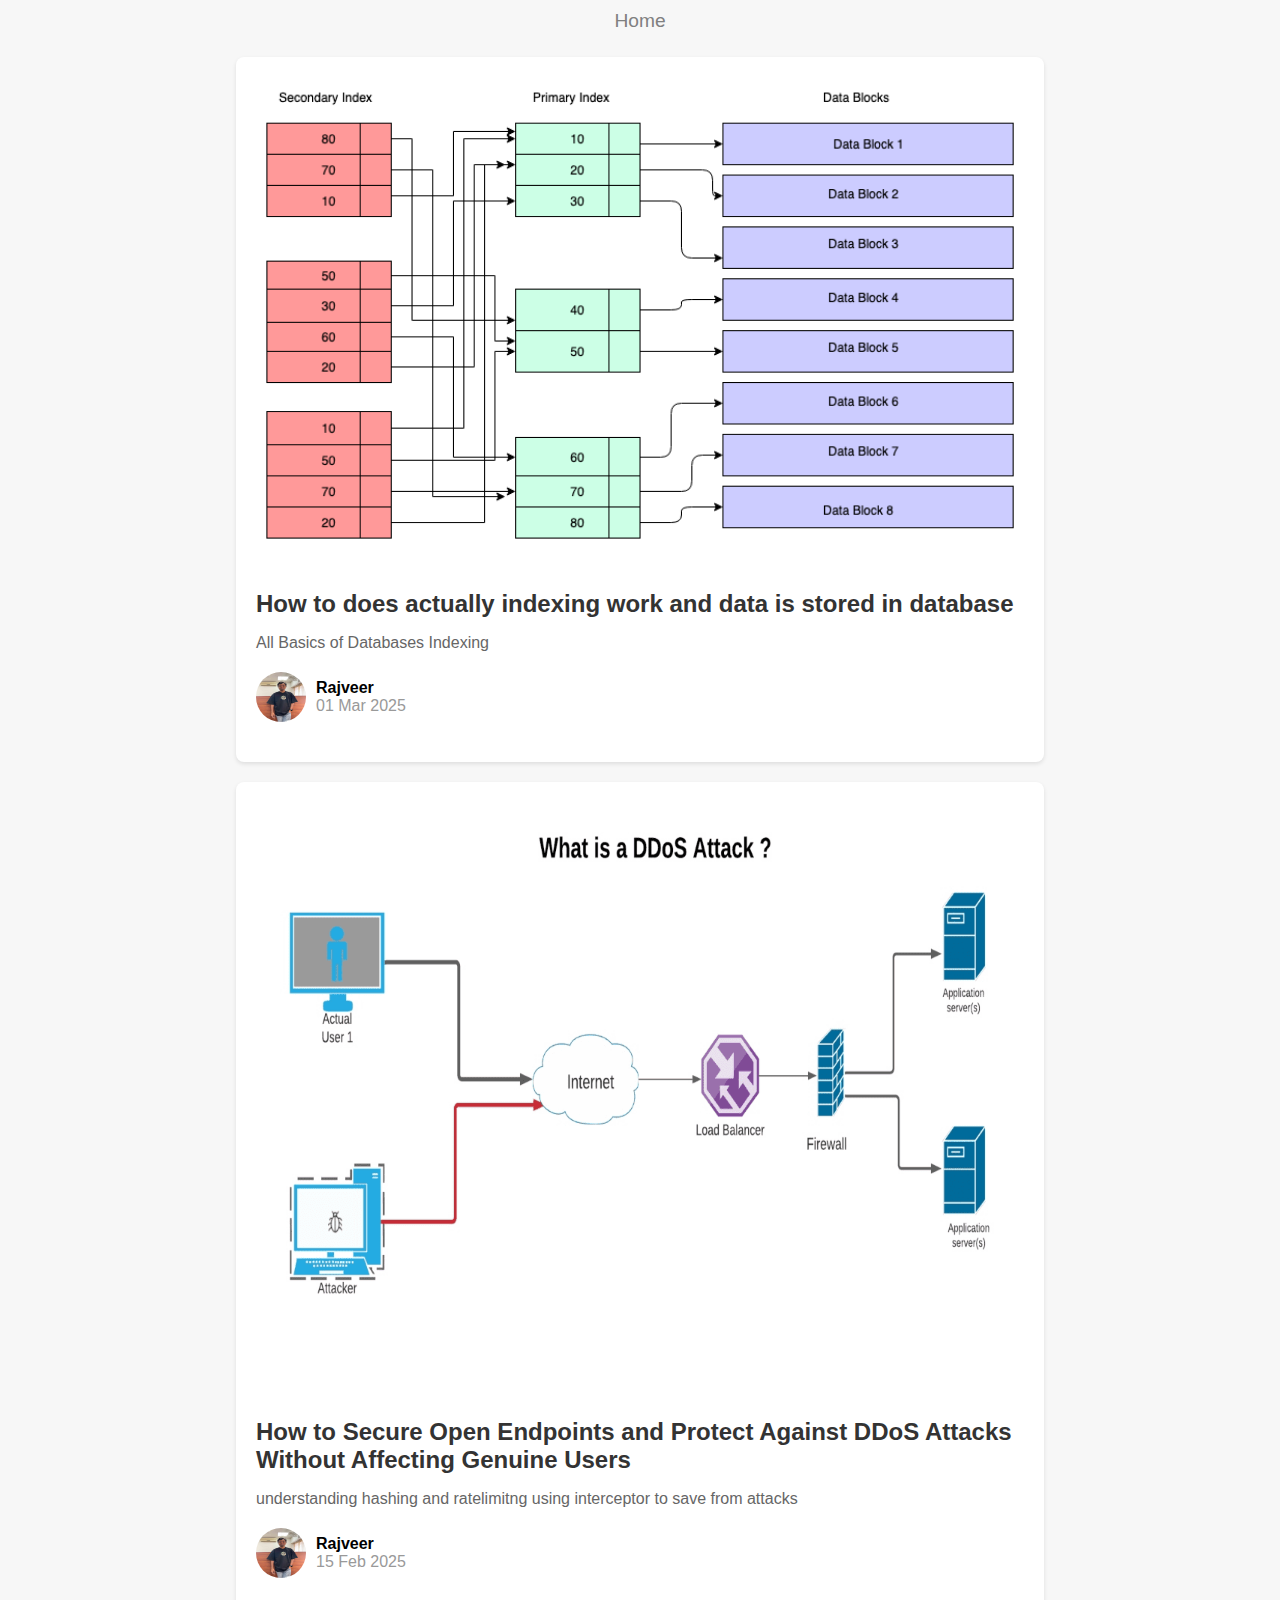
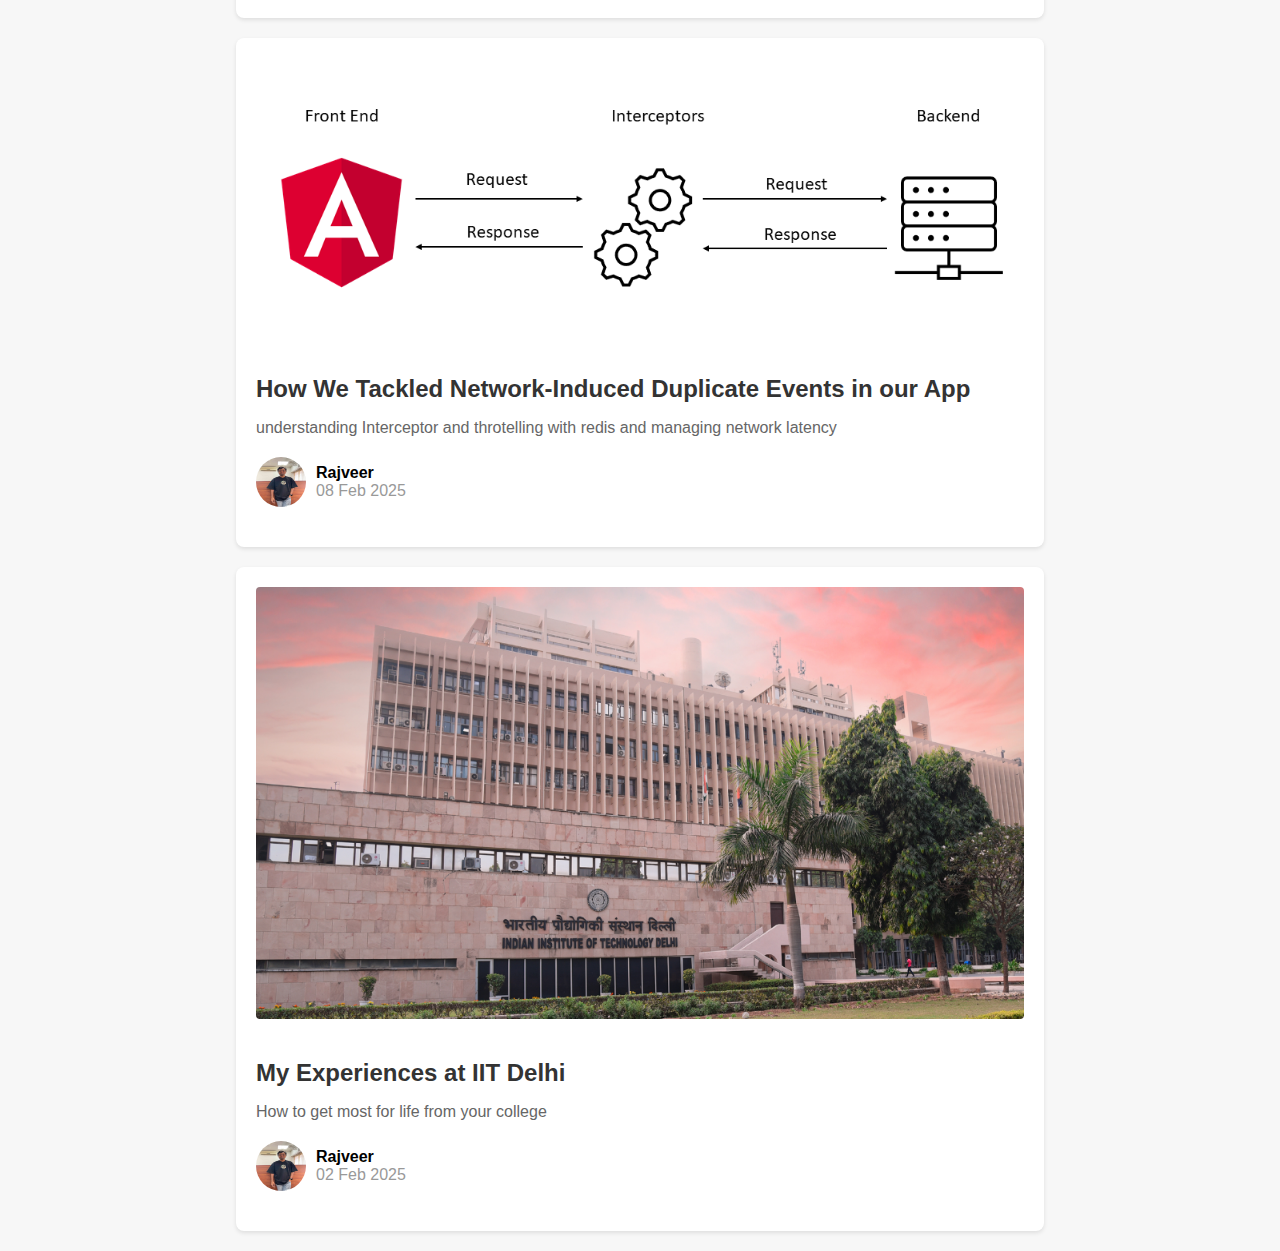
<file: blogs.html>
<!DOCTYPE html>
<html lang="en">
<head>
<meta charset="UTF-8">
<meta name="viewport" content="width=device-width, initial-scale=1.0">
<title>Blog Posts </title>
<link rel="stylesheet" href="https://cdnjs.cloudflare.com/ajax/libs/font-awesome/5.15.4/css/all.min.css" integrity="sha512-9KXQ2bPxIR4j3Y4iAPxu3lIpeaG40ncbO6X7q1nEZBgA03lMctwnfLAR2IKQ20Xr2Dd7+3q3lqKpvAXX89J53g==" crossorigin="anonymous" referrerpolicy="no-referrer" />
<style>
  body {
    font-family: 'Arial', sans-serif;
    margin: 0;
    padding: 0;
    background-color: #f7f7f7;
  }
  .container {
    background-color: #ffffff;
    margin: 20px auto;
    width: 80%;
    max-width: 60%;
    padding: 20px;
    box-shadow: 0 2px 4px rgba(0, 0, 0, 0.1);
    border-radius: 8px;
  }
  .fas-home {
    color: grey; /* Set the font color to white */
    text-decoration: none; /* Remove underline from link */
    font-size: 1.2em; /* Adjust font size as needed */
    padding: 5px 10px; /* Add some padding for better appearance */
    margin-top: 5px;
    border-radius: 5px; /* Optional: Add rounded corners */
    display: inline-block; /* Ensure the padding and background apply correctly */
}

/* Optional: Add a hover effect */
.fas-home:hover {
    background-color: #0056b3; /* Change background color on hover */
}
.blog-image {
  width: 100%;
  border-radius: 4px;
  height: auto;
  margin-bottom: 20px;
  cursor: pointer;
}
.blog-title {
font-size: 24px;
color: #333;
margin-bottom: 10px;
}

.blog-title, .blog-description, .author-section {
    cursor: pointer; /* Make sure the content area is clickable */
}

.blog-image:hover, .blog-content:hover {
    opacity: 0.8; /* Optional: Adds a hover effect */
}

.blog-description {
font-size: 16px;
color: #666;
margin-bottom: 20px;
}
.author-section {
display: flex;
align-items: center;
margin-bottom: 20px;
}
.author-avatar {
width: 50px;
height: 50px;
border-radius: 50%;
margin-right: 10px;
}
.author-name {
font-weight: bold;
margin: 0;
}
.publish-date {
color: #999;
margin: 0;
}
.clickable-container {
  text-decoration: none; /* Removes the underline from links */
  color: inherit; /* The link will use the text color inherited from the parent */
  display: block; /* Makes the link block-level, allowing it to contain other block-level elements */
}
</style>

</head>
<body>
    
<div style="text-align: center;">
  <a href="./index.html" class="fas-home">Home</a>
</div>

<a href="blogs/database-indexing.html" class="clickable-container">
  <div class="container">
      <img src="images/Indexing.png" alt="Into to indexing" class="blog-image">
      <h1 class="blog-title">How to does actually indexing work and data is stored in database</h1>
      <p class="blog-description">All Basics of Databases Indexing</p>
      <div class="author-section">
      <img src="main_pic.jpeg" alt="Author's Avatar" class="author-avatar">
      <div>
          <p class="author-name">Rajveer</p>
          <p class="publish-date">01 Mar 2025</p>
      </div>
      </div>
  </div>
</a>

<a href="blogs/security-ddos-attack.html" class="clickable-container">
  <div class="container">
      <img src="images/DDoS-attack.png" alt="ddos attack handling" class="blog-image">
      <h1 class="blog-title">How to Secure Open Endpoints and Protect Against DDoS Attacks Without Affecting Genuine Users</h1>
      <p class="blog-description">understanding hashing and ratelimitng using interceptor to save from attacks </p>
      <div class="author-section">
      <img src="main_pic.jpeg" alt="Author's Avatar" class="author-avatar">
      <div>
          <p class="author-name">Rajveer</p>
          <p class="publish-date">15 Feb 2025</p>
      </div>
      </div>
  </div>
</a>

<a href="blogs/blusmart-duplicate-events.html" class="clickable-container">
  <div class="container">
      <img src="images/blusmart-response-latency-title.png" alt="handling with interceptor" class="blog-image">
      <h1 class="blog-title">How We Tackled Network-Induced Duplicate Events in our App</h1>
      <p class="blog-description">understanding Interceptor and throtelling with redis and managing network latency </p>
      <div class="author-section">
      <img src="main_pic.jpeg" alt="Author's Avatar" class="author-avatar">
      <div>
          <p class="author-name">Rajveer</p>
          <p class="publish-date">08 Feb 2025</p>
      </div>
      </div>
  </div>
</a>

<a href="blogs/iitd-exp.html" class="clickable-container">
    <div class="container">
        <img src="images/iitd.jpeg" alt="IIT Delhi" class="blog-image">
        <h1 class="blog-title">My Experiences at IIT Delhi</h1>
        <p class="blog-description">How to get most for life from your college</p>
        <div class="author-section">
        <img src="main_pic.jpeg" alt="Author's Avatar" class="author-avatar">
        <div>
            <p class="author-name">Rajveer</p>
            <p class="publish-date">02 Feb 2025</p>
        </div>
        </div>
    </div>
</a>

<!-- <a href="blogs/jnvs.html" class="clickable-container">
    <div class="container">
        <img src="images/jnv-lalitpur.jpg" alt="jnv Lalitpur" class="blog-image">
        <h1 class="blog-title">Why Navodayas(JNV) are best</h1>
        <p class="blog-description">how JNV's shines when India lacks in term of basic education and life</p>
        <div class="author-section">
        <img src="main_pic.jpeg" alt="Author's Avatar" class="author-avatar">
        <div>
            <p class="author-name">Rajveer</p>
            <p class="publish-date">02 Feb 2025</p>
        </div>
        </div>
    </div>
</a> -->
        
</body
</file>
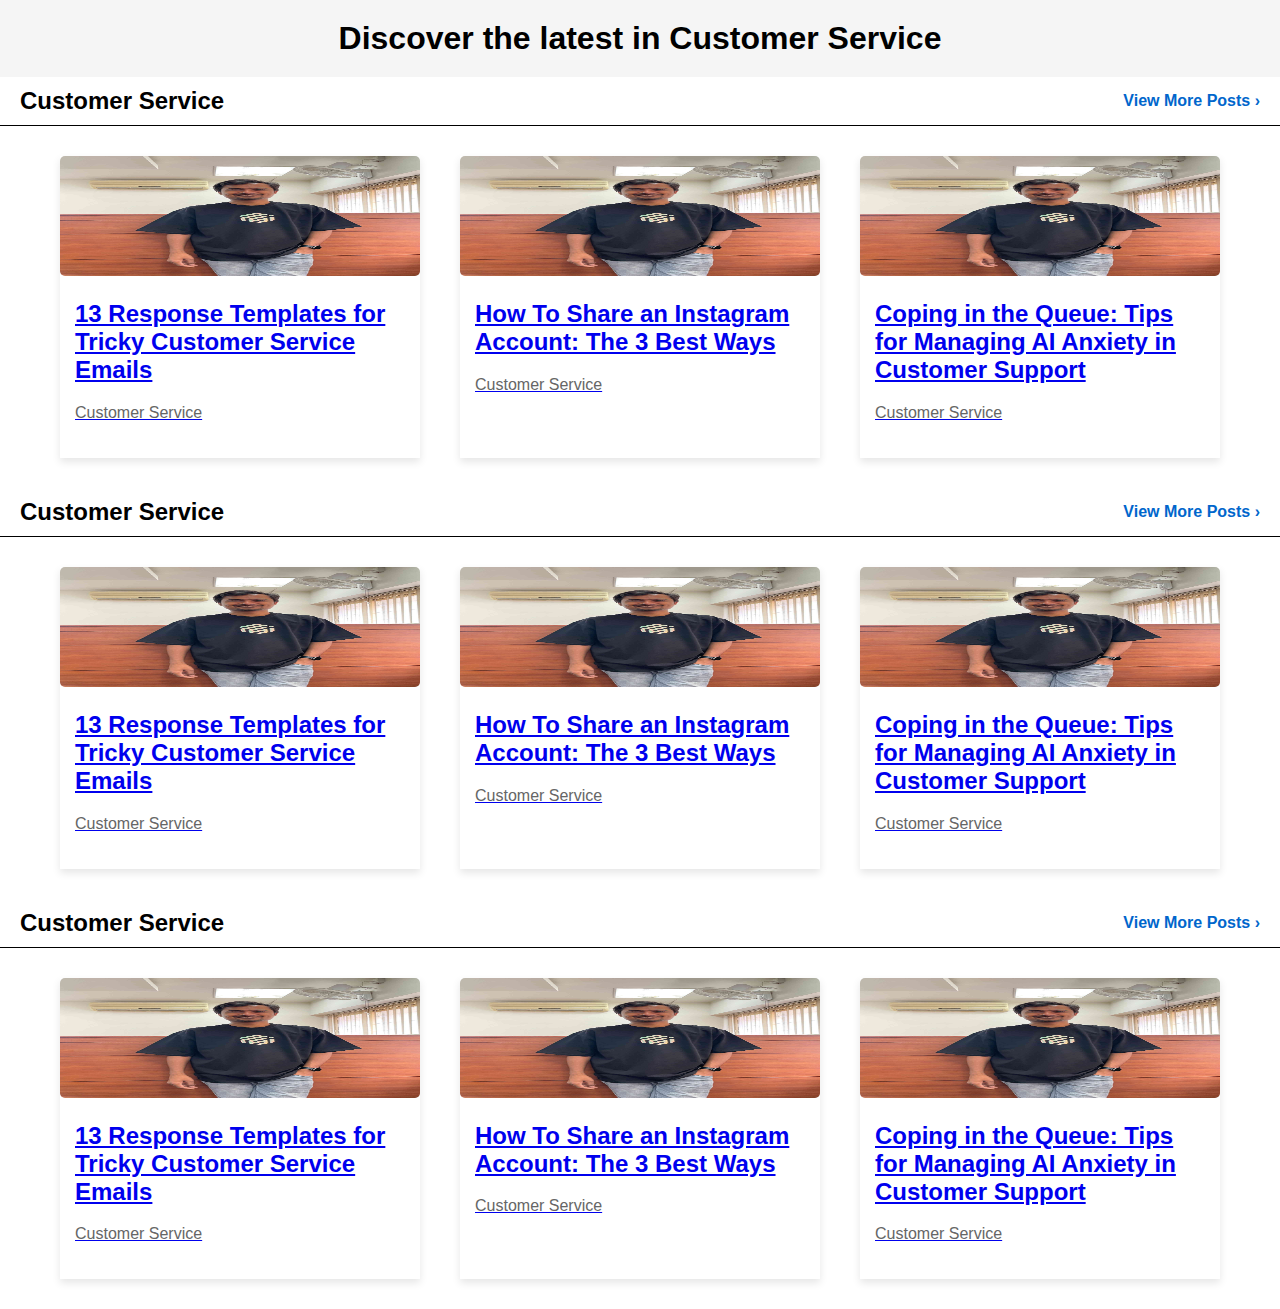
<file: blogstry.html>
<!DOCTYPE html>
<html lang="en">
<head>
<meta charset="UTF-8">
<meta name="viewport" content="width=device-width, initial-scale=1.0">
<title>Customer Service Blog</title>
<style>
  body {
    font-family: Arial, sans-serif;
    margin: 0;
    padding: 0;
  }
  .header {
    background-color: #f5f5f5;
    padding: 20px;
    text-align: center;
  }
  .header h1 {
    margin: 0;
  }
  .blog-container {
    display: flex;
    justify-content: space-around;
    flex-wrap: wrap;
    padding: 20px;
  }
  .blog-post {
  width: 30%;
  margin: 10px;
  box-shadow: 0 4px 8px rgba(0,0,0,0.1);
  transition: transform 0.3s ease;
  overflow: hidden; /* Add this to prevent content from spilling outside the container */
}
  .blog-post:hover {
    transform: scale(1.2);
    z-index: 10;
  }
  .blog-post img {
  width: 100%;
  height: auto;
  max-height: 120px; /* Adjust based on your preference */
  border-radius: 5px; /* This will add a slight radius to the corners of the image */
}
  .blog-post h2 {
    padding: 0 15px;
  }
  .blog-post p {
    padding: 0 15px 20px 15px;
    color: #666;
  }
  /* Since we're scaling the blog posts, we need to ensure the container has enough space to allow for the enlargement */
  .blog-container {
    margin: 0 auto;
    max-width: 1200px;
    overflow: hidden;
  }
  .sub-header {
  display: flex;
  justify-content: space-between;
  align-items: center;
  padding: 10px 20px; /* Adjust the padding as needed */
  border-bottom: 1px solid #000; /* Add a border line below the section */
}

.sub-header-title {
  font-size: 1.5em; /* Adjust the size as needed */
  font-weight: bold;
}

.sub-header-link {
  font-size: 1em;
  color: #0066cc; /* Adjust the color as needed */
  text-decoration:
none; /* Removes the underline from the link */
font-weight: bold;
}

.sub-header-link:hover {
text-decoration: underline; /* Adds underline on hover */
}
</style>
</head>
<body>

<div class="header">
  <h1>Discover the latest in Customer Service</h1>
</div>
<!-- New Section -->
<div class="sub-header">
    <span class="sub-header-title">Customer Service</span>
    <a href="your-link-for-more-posts.html" class="sub-header-link">View More Posts ›</a>
  </div>

<div class="blog-container">
    <a href="index.html" class="blog-post">
      <img src="main_pic.jpeg" alt="Blog Post Image">
      <h2>13 Response Templates for Tricky Customer Service Emails</h2>
      <p>Customer Service</p>
    </a>
    <a href="index.html" class="blog-post">
      <img src="main_pic.jpeg" alt="Blog Post Image">
      <h2>How
  To Share an Instagram Account: The 3 Best Ways</h2>
  <p>Customer Service</p>
  </a>
  <a href="index.html" class="blog-post">
  <img src="main_pic.jpeg" alt="Blog Post Image">
  <h2>Coping in the Queue: Tips for Managing AI Anxiety in Customer Support</h2>
  <p>Customer Service</p>
  </a>
  
    <!-- More blog posts wrapped in anchor tags here -->
  </div>

  <!-- New Section -->
<div class="sub-header">
    <span class="sub-header-title">Customer Service</span>
    <a href="your-link-for-more-posts.html" class="sub-header-link">View More Posts ›</a>
  </div>


<div class="blog-container">
    <a href="index.html" class="blog-post">
      <img src="main_pic.jpeg" alt="Blog Post Image">
      <h2>13 Response Templates for Tricky Customer Service Emails</h2>
      <p>Customer Service</p>
    </a>
    <a href="index.html" class="blog-post">
      <img src="main_pic.jpeg" alt="Blog Post Image">
      <h2>How
  To Share an Instagram Account: The 3 Best Ways</h2>
  <p>Customer Service</p>
  </a>
  <a href="index.html" class="blog-post">
  <img src="main_pic.jpeg" alt="Blog Post Image">
  <h2>Coping in the Queue: Tips for Managing AI Anxiety in Customer Support</h2>
  <p>Customer Service</p>
  </a>
  
    <!-- More blog posts wrapped in anchor tags here -->
  </div>

    <!-- New Section -->
<div class="sub-header">
    <span class="sub-header-title">Customer Service</span>
    <a href="your-link-for-more-posts.html" class="sub-header-link">View More Posts ›</a>
  </div>


<div class="blog-container">
    <a href="index.html" class="blog-post">
      <img src="main_pic.jpeg" alt="Blog Post Image">
      <h2>13 Response Templates for Tricky Customer Service Emails</h2>
      <p>Customer Service</p>
    </a>
    <a href="index.html" class="blog-post">
      <img src="main_pic.jpeg" alt="Blog Post Image">
      <h2>How
  To Share an Instagram Account: The 3 Best Ways</h2>
  <p>Customer Service</p>
  </a>
  <a href="index.html" class="blog-post">
  <img src="main_pic.jpeg" alt="Blog Post Image">
  <h2>Coping in the Queue: Tips for Managing AI Anxiety in Customer Support</h2>
  <p>Customer Service</p>
  </a>
  
    <!-- More blog posts wrapped in anchor tags here -->
  </div>

  </body>
  </html>
</file>
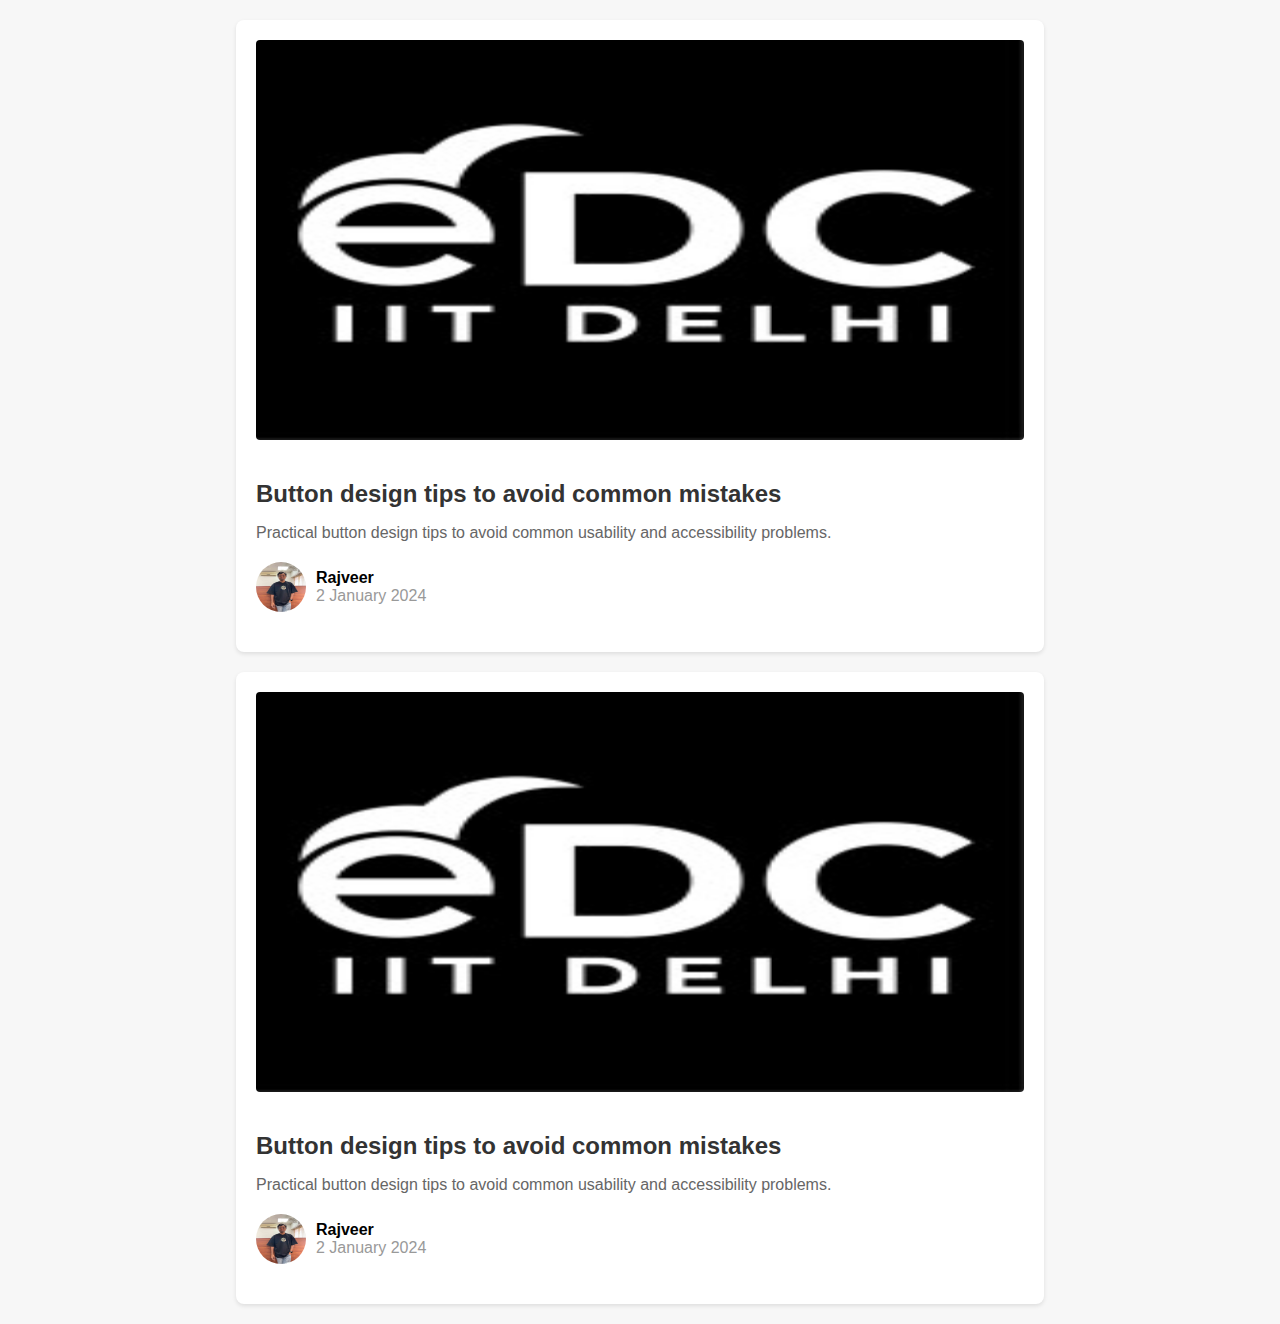
<file: blogtry1.html>
<!DOCTYPE html>
<html lang="en">
<head>
<meta charset="UTF-8">
<meta name="viewport" content="width=device-width, initial-scale=1.0">
<title>Blog Post: Button Design Tips</title>
<style>
  body {
    font-family: 'Arial', sans-serif;
    margin: 0;
    padding: 0;
    background-color: #f7f7f7;
  }
  .container {
    background-color: #ffffff;
    margin: 20px auto;
    width: 80%;
    max-width: 60%;
    padding: 20px;
    box-shadow: 0 2px 4px rgba(0, 0, 0, 0.1);
    border-radius: 8px;
  }
  .blog-image {
    width: 100%;
    border-radius: 4px;
    height: 400px;
margin-bottom: 20px;
}
.blog-title {
font-size: 24px;
color: #333;
margin-bottom: 10px;
}
.blog-description {
font-size: 16px;
color: #666;
margin-bottom: 20px;
}
.author-section {
display: flex;
align-items: center;
margin-bottom: 20px;
}
.author-avatar {
width: 50px;
height: 50px;
border-radius: 50%;
margin-right: 10px;
}
.author-name {
font-weight: bold;
margin: 0;
}
.publish-date {
color: #999;
margin: 0;
}
.clickable-container {
  text-decoration: none; /* Removes the underline from links */
  color: inherit; /* The link will use the text color inherited from the parent */
  display: block; /* Makes the link block-level, allowing it to contain other block-level elements */
}
</style>

</head>
<body>
    
<a href="index.html" class="clickable-container">
    <div class="container">
        <img src="edc.jpeg" alt="Button Design Tips" class="blog-image">
        <h1 class="blog-title">Button design tips to avoid common mistakes</h1>
        <p class="blog-description">Practical button design tips to avoid common usability and accessibility problems.</p>
        <div class="author-section">
        <img src="main_pic.jpeg" alt="Author's Avatar" class="author-avatar">
        <div>
            <p class="author-name">Rajveer</p>
            <p class="publish-date">2 January 2024</p>
        </div>
        </div>
    </div>
</a>

<a href="index1.html" class="clickable-container">
    <div class="container">
        <img src="edc.jpeg" alt="Button Design Tips" class="blog-image">
        <h1 class="blog-title">Button design tips to avoid common mistakes</h1>
        <p class="blog-description">Practical button design tips to avoid common usability and accessibility problems.</p>
        <div class="author-section">
        <img src="main_pic.jpeg" alt="Author's Avatar" class="author-avatar">
        <div>
            <p class="author-name">Rajveer</p>
            <p class="publish-date">2 January 2024</p>
        </div>
        </div>
    </div>
</a>
        
</body
</file>
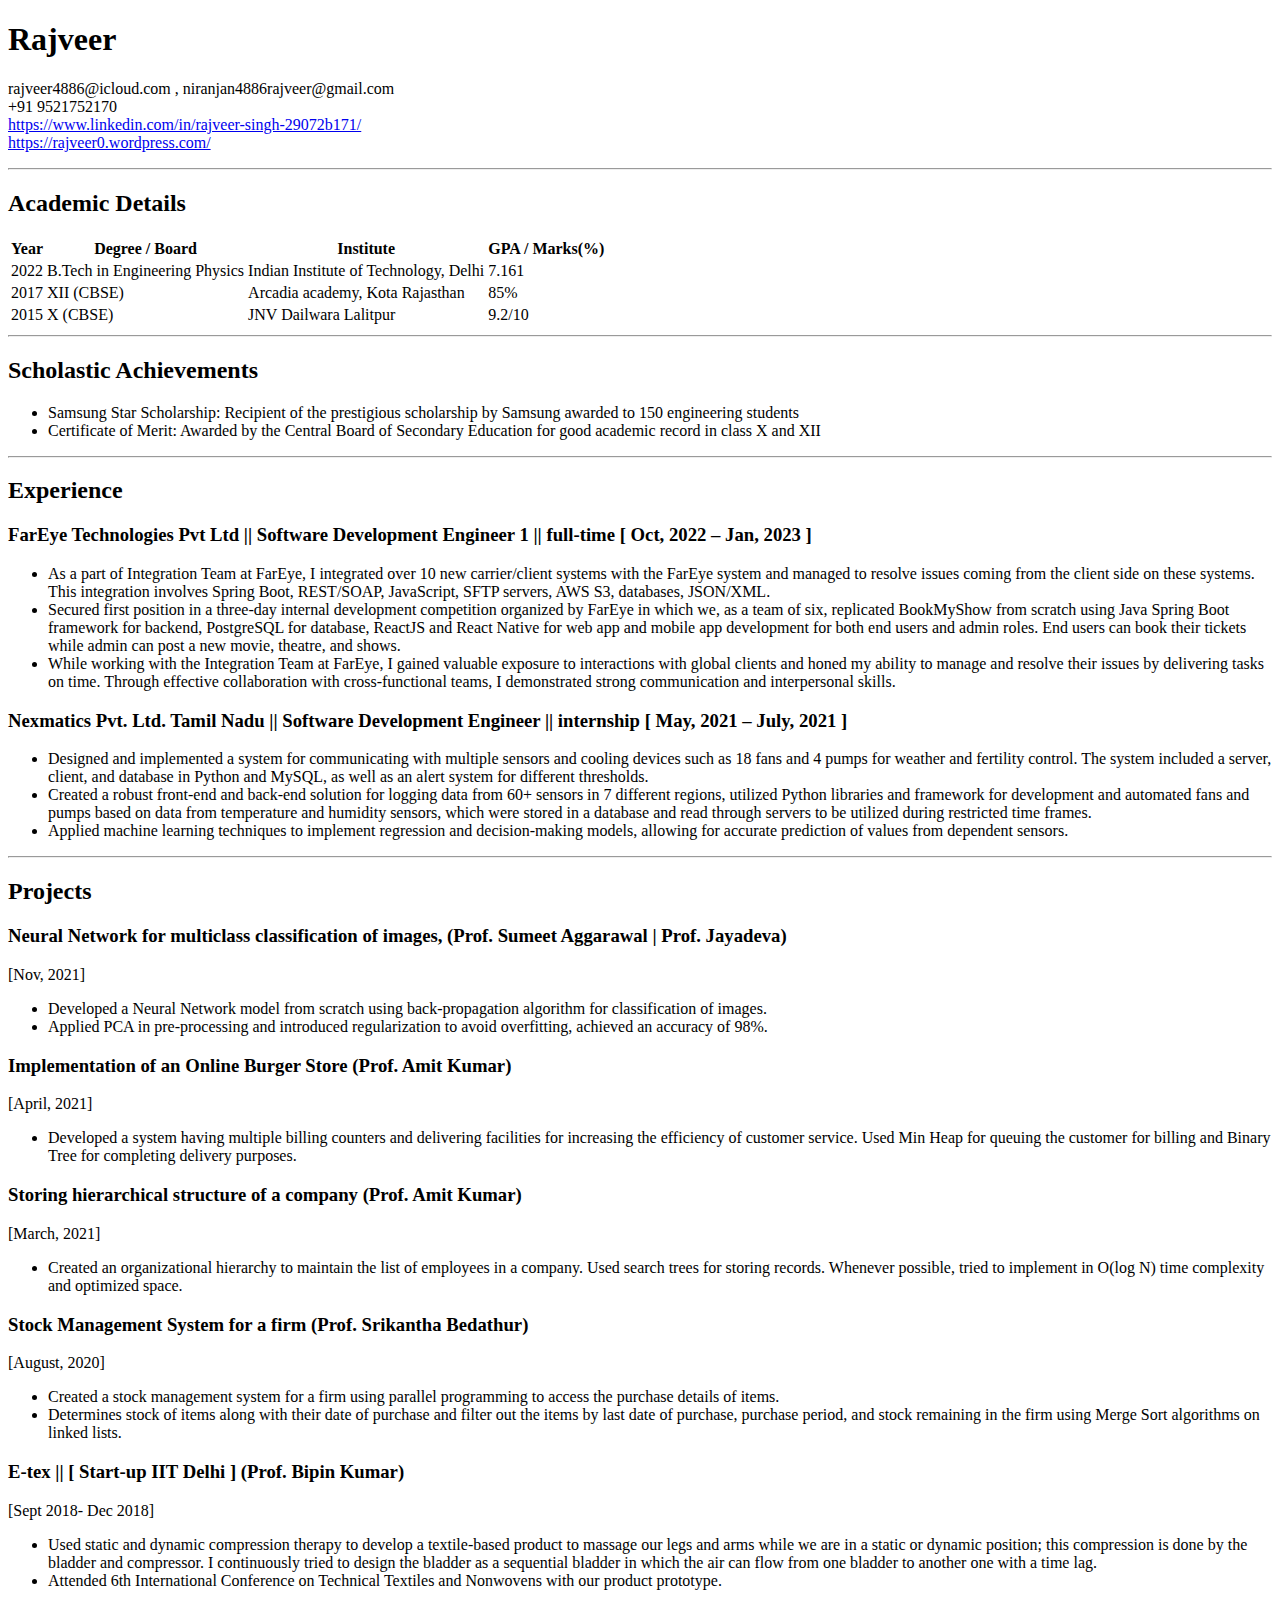
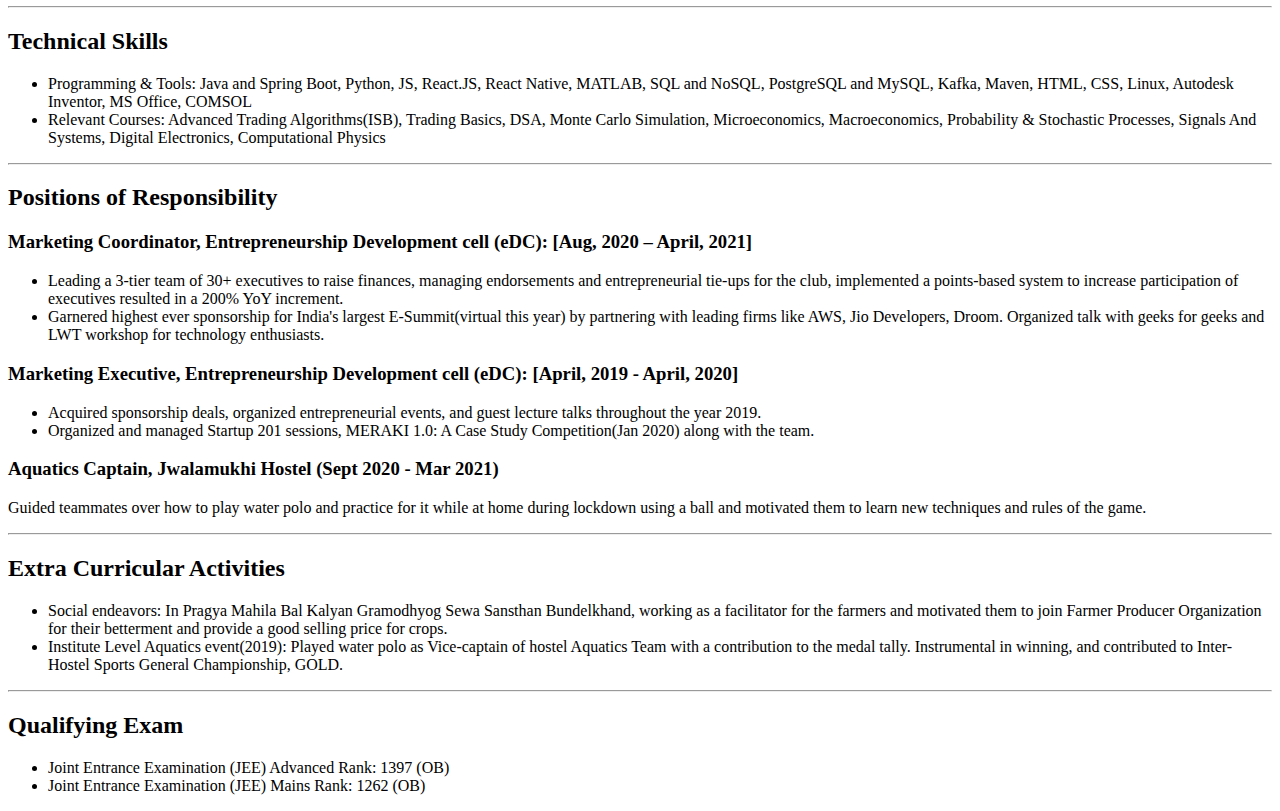
<file: index1.html>
<!DOCTYPE html>
<html lang="en">

<head>
    <meta charset="UTF-8">
    <meta http-equiv="X-UA-Compatible" content="IE=edge">
    <meta name="viewport" content="width=device-width, initial-scale=1.0">
    <title>Rajveer's Resume</title>
    <link href="https://cdn.jsdelivr.net/npm/bootstrap@5.1.3/dist/css/bootstrap.min.css" rel="stylesheet"
        integrity="sha384-1BmE4kWBq78iYhFldvKuhfTAU6auU8tT94WrHftjDbrCEXSU1oBoqyl2QvZ6jIW3" crossorigin="anonymous">
</head>

<body>
    <div class="container mt-4">
        <div class="row">
            <div class="col-md-12">
                <h1>Rajveer</h1>
                <p>
                    rajveer4886@icloud.com , niranjan4886rajveer@gmail.com <br>
                    +91 9521752170 <br>
                    <a href="https://www.linkedin.com/in/rajveer-singh-29072b171/">https://www.linkedin.com/in/rajveer-singh-29072b171/</a> <br>
                    <a href="https://rajveer0.wordpress.com/">https://rajveer0.wordpress.com/</a>
                </p>
            </div>
        </div>
        <hr>
        <h2>Academic Details</h2>
        <table class="table table-striped">
            <thead>
                <tr>
                    <th>Year</th>
                    <th>Degree / Board</th>
                    <th>Institute</th>
                    <th>GPA / Marks(%)</th>
                </tr>
            </thead>
            <tbody>
                <tr>
                    <td>2022</td>
                    <td>B.Tech in Engineering Physics</td>
                    <td>Indian Institute of Technology, Delhi</td>
                    <td>7.161</td>
                </tr>
                <tr>
                    <td>2017</td>
                    <td>XII (CBSE)</td>
                    <td>Arcadia academy, Kota Rajasthan</td>
                    <td>85%</td>
                </tr>
                <tr>
                    <td>2015</td>
                    <td>X (CBSE)</td>
                    <td>JNV Dailwara Lalitpur</td>
                    <td>9.2/10</td>
                </tr>
            </tbody>
        </table>
        <hr>
        <h2>Scholastic Achievements</h2>
        <ul>
            <li>
                Samsung Star Scholarship: Recipient of the prestigious scholarship by Samsung awarded to 150 engineering students
            </li>
            <li>
                Certificate of Merit: Awarded by the Central Board of Secondary Education for good academic record in class X and XII
            </li>
        </ul>
        <hr>
        <h2>Experience</h2>
        <h3>FarEye Technologies Pvt Ltd || Software Development Engineer 1 || full-time [ Oct, 2022 – Jan, 2023 ]</h3>
        <ul>
            <li>
                As a part of Integration Team at FarEye, I integrated over 10 new carrier/client systems with the FarEye system and managed to resolve issues coming from the client side on these systems. This
                integration involves Spring Boot, REST/SOAP, JavaScript, SFTP servers, AWS S3, databases, JSON/XML.
            </li>
            <li>
            Secured first position in a three-day internal development competition organized by FarEye in which we, as a team of six, replicated BookMyShow from scratch using Java Spring Boot framework for backend, PostgreSQL for database, ReactJS and React Native for web app and mobile app development for both end users and admin roles. End users can book their tickets while admin can post a new movie, theatre, and shows.
            </li>
            <li>
            While working with the Integration Team at FarEye, I gained valuable exposure to interactions with global clients and honed my ability to manage and resolve their issues by delivering tasks on time. Through effective collaboration with cross-functional teams, I demonstrated strong communication and interpersonal skills.
            </li>
            </ul>
            <h3>Nexmatics Pvt. Ltd. Tamil Nadu || Software Development Engineer || internship [ May, 2021 – July, 2021 ]</h3>
            <ul>
            <li>
            Designed and implemented a system for communicating with multiple sensors and cooling devices such as 18 fans and 4 pumps for weather and fertility control. The system included a server, client, and database in Python and MySQL, as well as an alert system for different thresholds.
            </li>
            <li>
            Created a robust front-end and back-end solution for logging data from 60+ sensors in 7 different regions, utilized Python libraries and framework for development and automated fans and pumps based on data from temperature and humidity sensors, which were stored in a database and read through servers to be utilized during restricted time frames.
            </li>
            <li>
            Applied machine learning techniques to implement regression and decision-making models, allowing for accurate prediction of values from dependent sensors.
            </li>
            </ul>
            <hr>
            <h2>Projects</h2>
            <h3>Neural Network for multiclass classification of images, (Prof. Sumeet Aggarawal | Prof. Jayadeva)</h3>
            <p>[Nov, 2021]</p>
            <ul>
            <li>
            Developed a Neural Network model from scratch using back-propagation algorithm for classification of images.
            </li>
            <li>
            Applied PCA in pre-processing and introduced regularization to avoid overfitting, achieved an accuracy of 98%.
            </li>
            </ul>
            <h3>Implementation of an Online Burger Store (Prof. Amit Kumar)</h3>
            <p>[April, 2021]</p>
            <ul>
            <li>
            Developed a system having multiple billing counters and delivering facilities for increasing the efficiency of customer service. Used Min Heap for queuing the customer for billing and Binary Tree for completing delivery purposes.
            </li>
            </ul>
            <h3>Storing hierarchical structure of a company (Prof. Amit Kumar)</h3>
            <p>[March, 2021]</p>
            <ul>
            <li>
            Created an organizational hierarchy to maintain the list of employees in a company. Used search trees for storing records. Whenever possible, tried to implement in O(log N) time complexity and optimized space.
            </li>
            </ul>
            <h3>Stock Management System for a firm (Prof. Srikantha Bedathur)</h3>
            <p>[August, 2020]</p>
            <ul>
            <li>
            Created a stock management system for a firm using parallel programming to access the purchase details of items.
            </li>
            <li>
            Determines stock of items along with their date of purchase and filter out the items by last date of purchase, purchase period, and stock remaining in the firm using Merge Sort algorithms on linked lists.
        </li>
    </ul>
    <h3>E-tex || [ Start-up IIT Delhi ] (Prof. Bipin Kumar)</h3>
    <p>[Sept 2018- Dec 2018]</p>
    <ul>
        <li>
            Used static and dynamic compression therapy to develop a textile-based product to massage our legs and arms while we are in a static or dynamic position; this compression is done by the bladder and compressor. I continuously tried to design the bladder as a sequential bladder in which the air can flow from one bladder to another one with a time lag.
        </li>
        <li>
            Attended 6th International Conference on Technical Textiles and Nonwovens with our product prototype.
        </li>
    </ul>
    <hr>
    <h2>Technical Skills</h2>
    <ul>
        <li>
            Programming & Tools: Java and Spring Boot, Python, JS, React.JS, React Native, MATLAB, SQL and NoSQL, PostgreSQL and MySQL, Kafka, Maven, HTML, CSS, Linux, Autodesk Inventor, MS Office, COMSOL
        </li>
        <li>
            Relevant Courses: Advanced Trading Algorithms(ISB), Trading Basics, DSA, Monte Carlo Simulation, Microeconomics, Macroeconomics, Probability & Stochastic Processes, Signals And Systems, Digital Electronics, Computational Physics
        </li>
    </ul>
    <hr>
    <h2>Positions of Responsibility</h2>
    <h3>Marketing Coordinator, Entrepreneurship Development cell (eDC): [Aug, 2020 – April, 2021]</h3>
    <ul>
        <li>
            Leading a 3-tier team of 30+ executives to raise finances, managing endorsements and entrepreneurial tie-ups for the club, implemented a points-based system to increase participation of executives resulted in a 200% YoY increment.
        </li>
        <li>
            Garnered highest ever sponsorship for India's largest E-Summit(virtual this year) by partnering with leading firms like AWS, Jio Developers, Droom. Organized talk with geeks for geeks and LWT workshop for technology enthusiasts.
        </li>
    </ul>
    <h3>Marketing Executive, Entrepreneurship Development cell (eDC): [April, 2019 - April, 2020]</h3>
    <ul>
        <li>
            Acquired sponsorship deals, organized entrepreneurial events, and guest lecture talks throughout the year 2019.
        </li>
        <li>
            Organized and managed Startup 201 sessions, MERAKI 1.0: A Case Study Competition(Jan 2020) along with the team.
        </li>
    </ul>
    <h3>Aquatics Captain, Jwalamukhi Hostel (Sept 2020 - Mar 2021)</h3>
    <p>
        Guided teammates over how to play water polo and practice for it while at home during lockdown using a ball and motivated them to learn new techniques and rules of the game.
    </p>
    <hr>
    <h2>Extra Curricular Activities</h2>
    <ul>
        <li>
            Social endeavors: In Pragya Mahila Bal Kalyan Gramodhyog Sewa Sansthan Bundelkhand, working as a facilitator for the farmers and motivated them to join Farmer Producer Organization for their betterment and provide a good selling price for crops.
        </li>
        <li>
            Institute Level Aquatics event(2019): Played water polo as Vice-captain of hostel Aquatics Team with a contribution to the medal tally. Instrumental in winning, and contributed to Inter-Hostel Sports General Championship, GOLD.
        </li>
    </ul>
    <hr>
    <h2>Qualifying Exam</h2>
    <ul>
        <li>
            Joint Entrance Examination (JEE) Advanced Rank: 1397 (OB)
        </li>
        <li>
            Joint Entrance Examination (JEE) Mains Rank: 1262 (OB)
        </li>
    </ul>
</body>
</html>
</file>
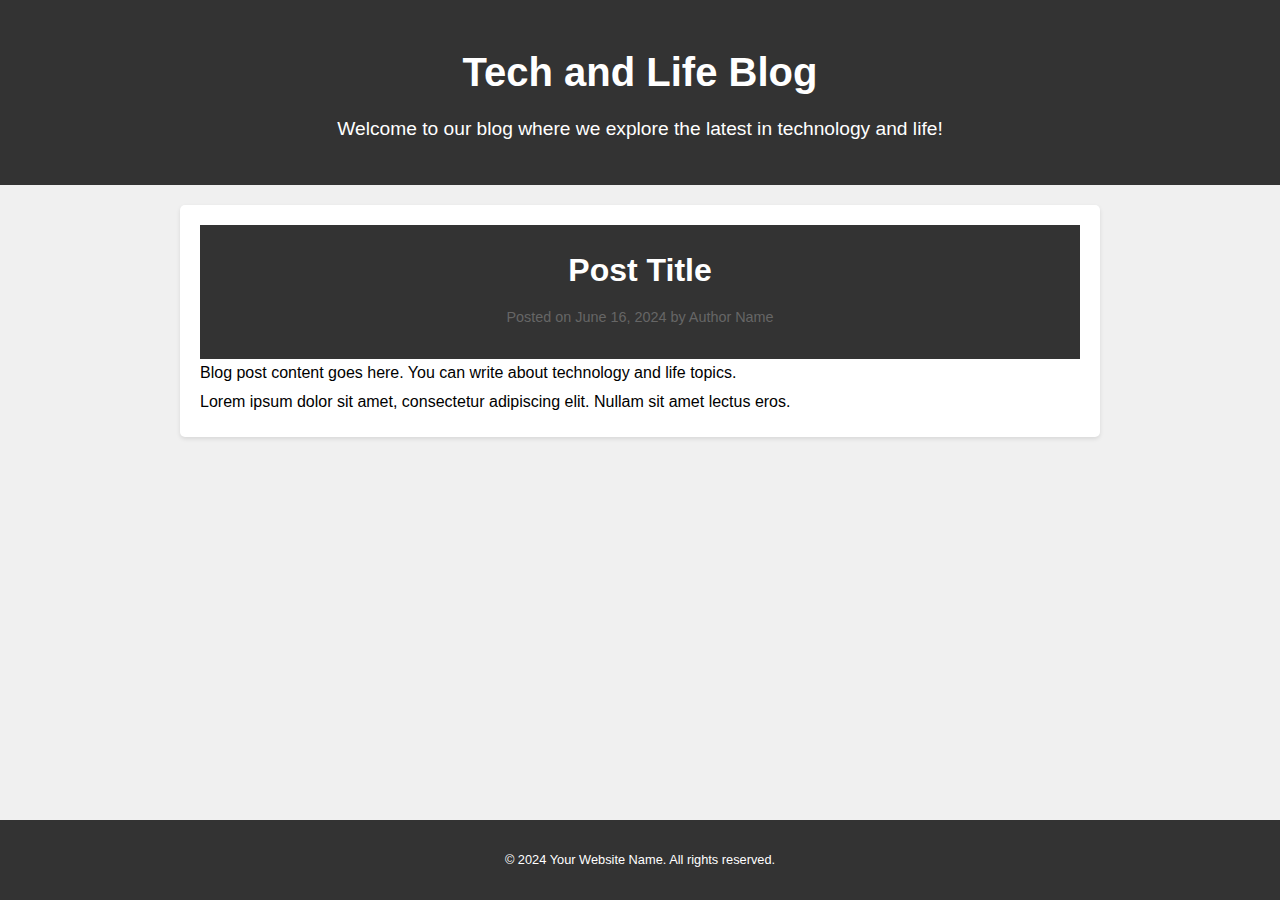
<file: template.html>
<!DOCTYPE html>
<html lang="en">
<head>
    <meta charset="UTF-8">
    <meta name="viewport" content="width=device-width, initial-scale=1.0">
    <title>Tech and Life Blog</title>
    <style>
        /* Reset default margin and padding */
* {
    margin: 0;
    padding: 0;
    box-sizing: border-box;
}

/* Basic styles for body and typography */
body {
    font-family: Arial, sans-serif;
    line-height: 1.6;
    background-color: #f0f0f0;
}

.container {
    max-width: 960px;
    margin: 0 auto;
    padding: 20px;
}

header {
    background-color: #333;
    color: #fff;
    padding: 20px 0;
    text-align: center;
}

header h1 {
    font-size: 2.5em;
    margin-bottom: 10px;
}

header p {
    font-size: 1.2em;
}

main {
    margin-top: 20px;
}

.blog-post {
    background-color: #fff;
    margin-bottom: 30px;
    padding: 20px;
    border-radius: 5px;
    box-shadow: 0 2px 4px rgba(0,0,0,0.1);
}

.post-title {
    font-size: 2em;
    margin-bottom: 10px;
}

.post-meta {
    font-size: 0.9em;
    color: #666;
    margin-bottom: 10px;
}

.post-content {
    line-height: 1.8;
}

footer {
    background-color: #333;
    color: #fff;
    text-align: center;
    padding: 10px 0;
    position: fixed;
    bottom: 0;
    width: 100%;
}

footer p {
    font-size: 0.8em;
}

/* Responsive design */
@media (max-width: 768px) {
    header h1 {
        font-size: 2em;
    }
    
    .container {
        padding: 10px;
    }
}

@media (max-width: 480px) {
    header h1 {
        font-size: 1.5em;
    }
    
    .post-title {
        font-size: 1.5em;
    }
}

    </style>
</head>
<body>

<header>
    <div class="container">
        <h1>Tech and Life Blog</h1>
        <p>Welcome to our blog where we explore the latest in technology and life!</p>
    </div>
</header>

<main class="container">
    <article class="blog-post">
        <header>
            <h2 class="post-title">Post Title</h2>
            <p class="post-meta">Posted on <time datetime="2024-06-16">June 16, 2024</time> by Author Name</p>
        </header>
        
        <div class="post-content">
            <p>Blog post content goes here. You can write about technology and life topics.</p>
            <p>Lorem ipsum dolor sit amet, consectetur adipiscing elit. Nullam sit amet lectus eros.</p>
        </div>
    </article>

    <!-- More articles can be added similarly -->

</main>

<footer>
    <div class="container">
        <p>&copy; 2024 Your Website Name. All rights reserved.</p>
    </div>
</footer>

</body>
</html>
</file>
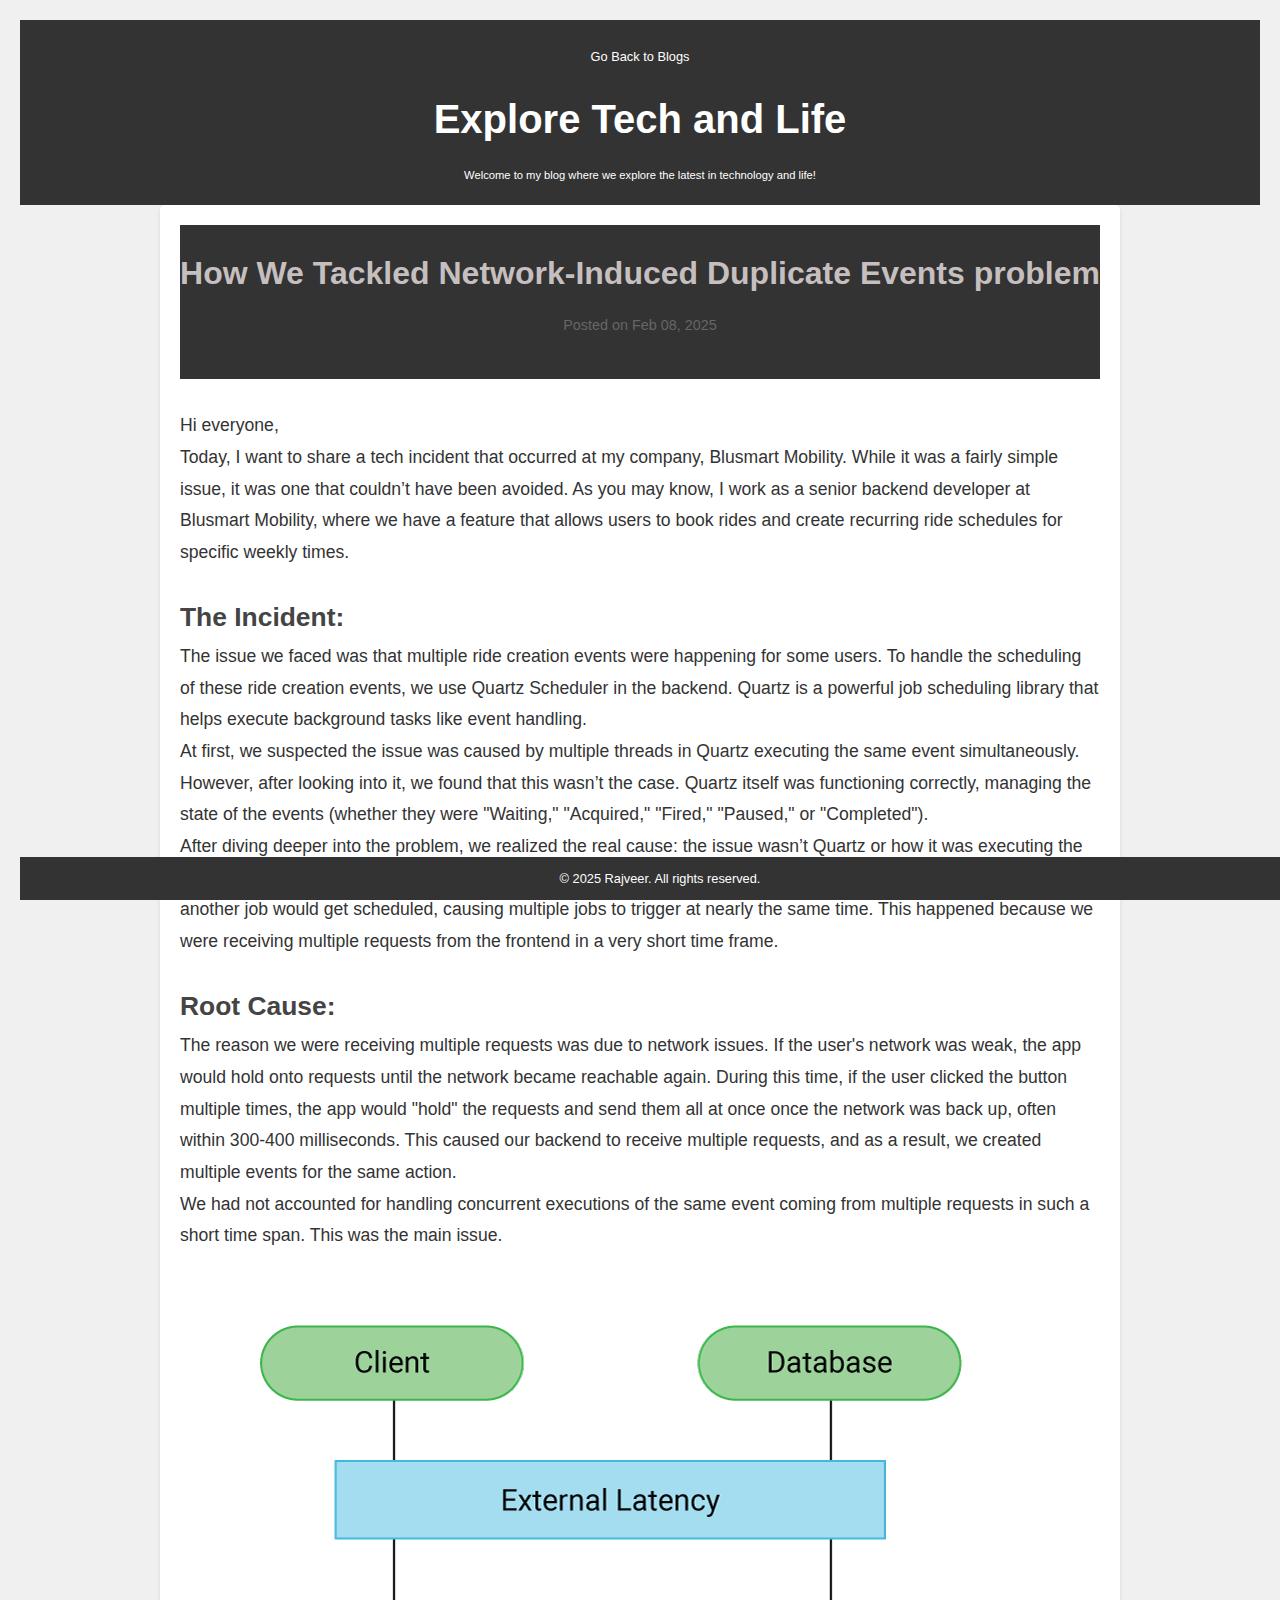
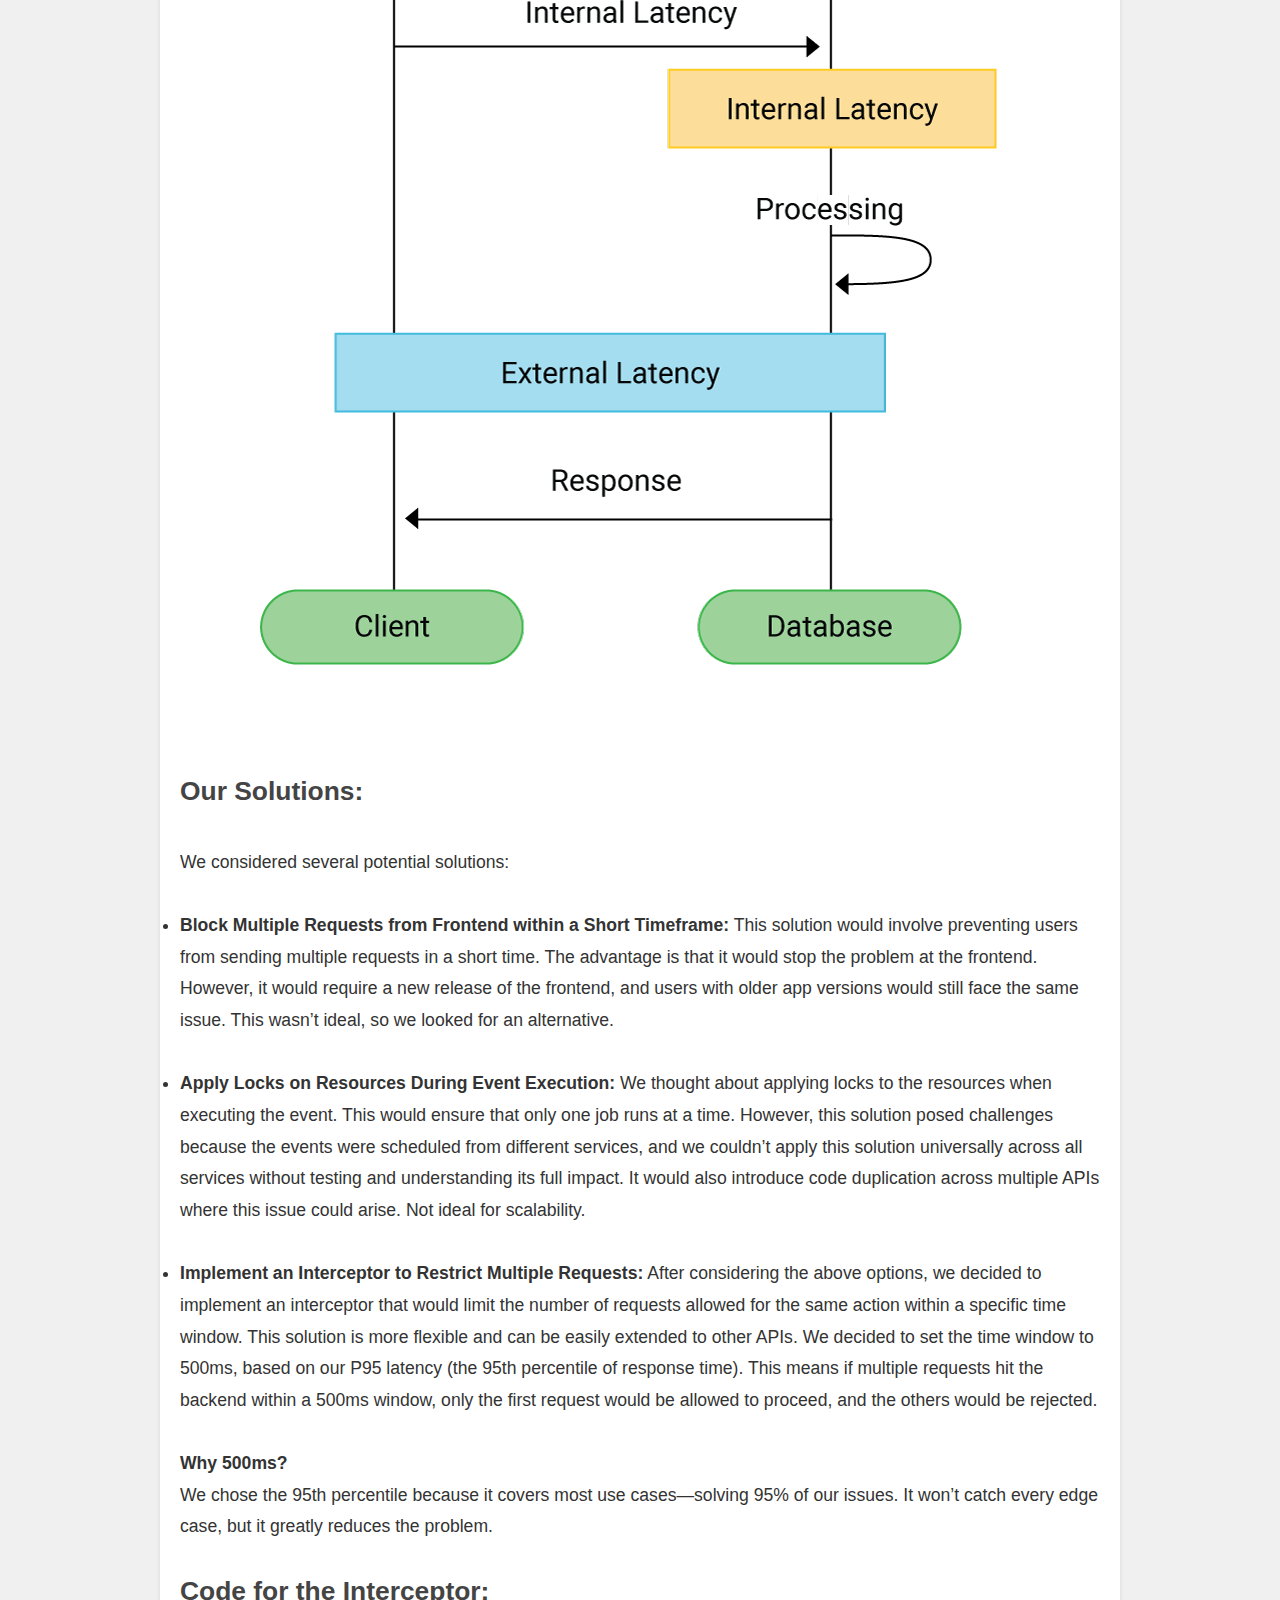
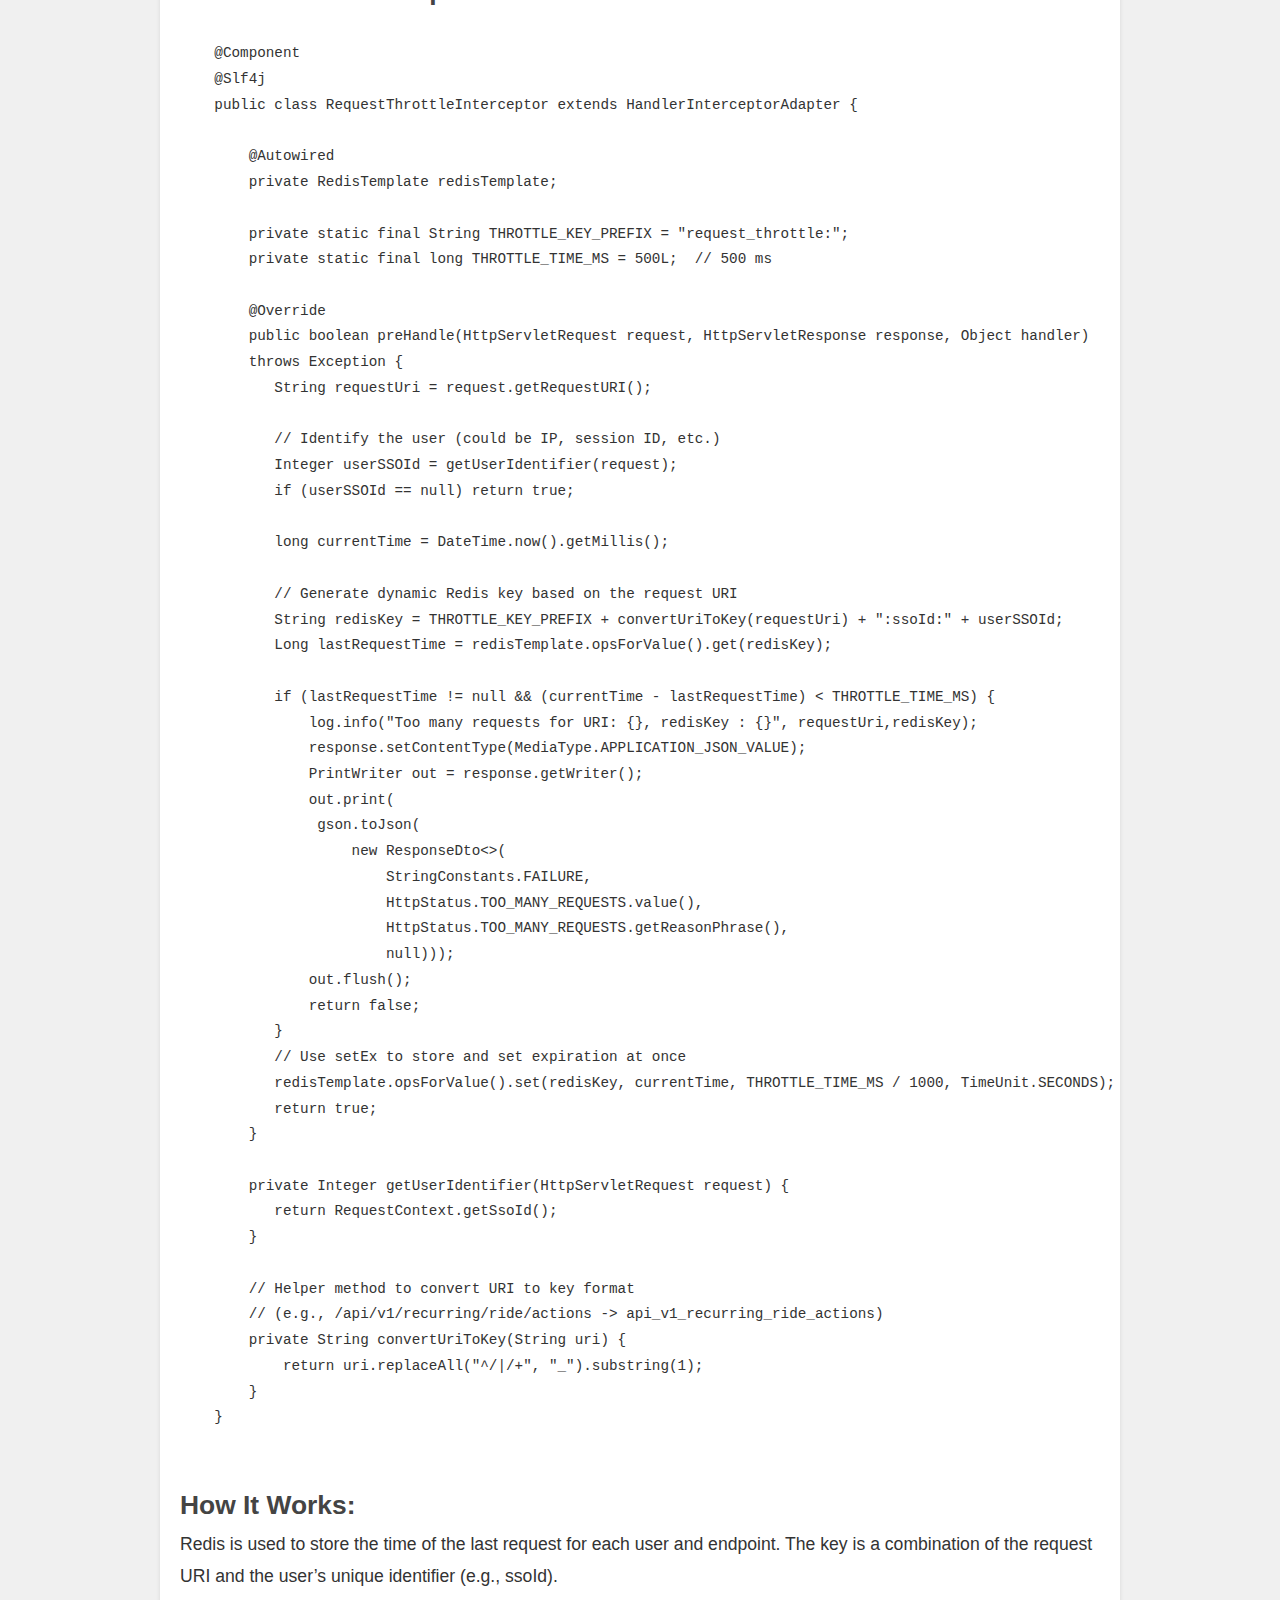
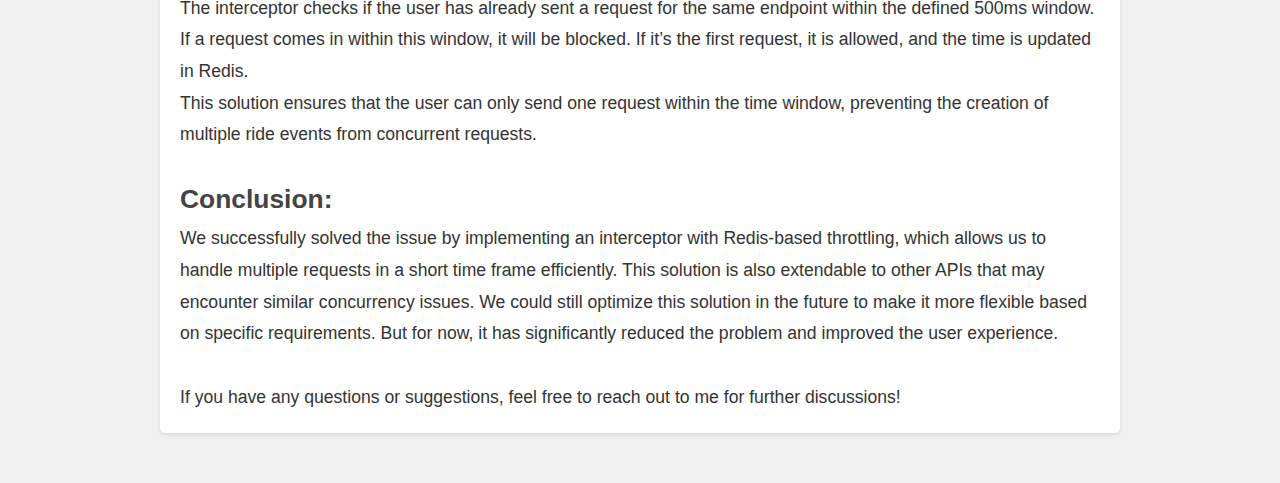
<file: blogs/blusmart-duplicate-events.html>
<!DOCTYPE html>
<html lang="en">
<head>
    <meta charset="UTF-8">
    <meta name="viewport" content="width=device-width, initial-scale=1.0">
    <title>Tackling Multiple requests</title>
    <link rel="preconnect" href="https://fonts.googleapis.com">
    <link rel="preconnect" href="https://fonts.gstatic.com" crossorigin>
    <link href="https://fonts.googleapis.com/css2?family=Playwrite+AU+TAS:wght@100..400&display=swap" rel="stylesheet">
    <style>
        /* Reset default margin and padding */
* {
    margin: 0;
    padding: 0;
    box-sizing: border-box;
}

/* Basic styles for body and typography */
body {
    font-family: Arial, sans-serif;
    line-height: 1.8;
    background-color: #f0f0f0;
    padding: 20px;
}

.container {
    max-width: 960px;
    margin: 0 auto;
    padding: 0px;
}

header {
    background-color: #333;
    color: #fff;
    padding: 20px 0;
    text-align: center;
}

header h1 {
    font-size: 2.5em;
    margin-bottom: 10px;
}

header p {
    font-size: 1.2em;
}

main {
    margin-top: 20px;
}

.blog-post {
    background-color: #fff;
    margin-bottom: 30px;
    padding: 20px;
    border-radius: 5px;
    box-shadow: 0 2px 4px rgba(0,0,0,0.1);
}

.post-title {
    font-size: 2em;
    margin-bottom: 10px;
    color: #c6bfbf;
}

.post-meta {
    font-size: 0.9em;
    color: #666;
    margin-bottom: 20px;
}

.post-content {
    line-height: 1.8;
    font-size: 1.1em;
    color: #333;
}

.post-content h3 {
    margin-top: 25px;
    font-size: 1.5em;
    color: #444;
}

.highlight {
    font-weight: bold;
    color: #2c3e50;
}

.back-to-blogs {
    color: #fff;
    text-decoration: none;
    font-size: 0.8em;
    padding: 5px 10px;
    border-radius: 5px;
    background-color: #333;
    display: inline-block;
    margin-bottom: 10px;
}

.back-to-blogs:hover {
    background-color: #0056b3;
}

footer {
    background-color: #333;
    color: #fff;
    text-align: center;
    padding: 10px 0;
    position: fixed;
    bottom: 0;
    width: 100%;
    margin: 0 auto;
}

footer p {
    font-size: 0.8em;
}


/* Responsive design */
@media (max-width: 768px) {
    header h1 {
        font-size: 2em;
    }

    .container {
        padding: 10px;
    }
}

@media (max-width: 480px) {
    header h1 {
        font-size: 1.5em;
    }

    .post-title {
        font-size: 1.5em;
    }

    .post-content {
        font-size: 1em;
    }
}
    </style>
</head>
<body>

    <header>
        <div class="container">
            <a href="../blogs.html" class="back-to-blogs">Go Back to Blogs</a>
            <h1>Explore Tech and Life</h1>
            <p style="font-size: 0.7em">Welcome to my blog where we explore the latest in technology and life!</p>
        </div>
    </header>
    
    <main class="container">
        <article class="blog-post">
            <header>
                <h2 class="post-title">How We Tackled Network-Induced Duplicate Events problem</h2>
                <p class="post-meta">Posted on <time datetime="2025-02-08">Feb 08, 2025</time></p>
            </header>
    
            <div class="post-content">
                <br>
                <p>Hi everyone,</p>
                <p>Today, I want to share a tech incident that occurred at my company, Blusmart Mobility. While it was a fairly simple issue, it was one that couldn’t have been avoided. As you may know, I work as a senior backend developer at Blusmart Mobility, where we have a feature that allows users to book rides and create recurring ride schedules for specific weekly times.</p>
    
                <h3>The Incident:</h3>
                <p>The issue we faced was that multiple ride creation events were happening for some users. To handle the scheduling of these ride creation events, we use Quartz Scheduler in the backend. Quartz is a powerful job scheduling library that helps execute background tasks like event handling.</p>
                <p>At first, we suspected the issue was caused by multiple threads in Quartz executing the same event simultaneously. However, after looking into it, we found that this wasn’t the case. Quartz itself was functioning correctly, managing the state of the events (whether they were "Waiting," "Acquired," "Fired," "Paused," or "Completed").</p>
                <p>After diving deeper into the problem, we realized the real cause: the issue wasn’t Quartz or how it was executing the jobs. The problem was that when we scheduled a job, it would trigger and be deleted within milliseconds. Then, another job would get scheduled, causing multiple jobs to trigger at nearly the same time. This happened because we were receiving multiple requests from the frontend in a very short time frame.</p>
    
                <h3>Root Cause:</h3>
                <p>The reason we were receiving multiple requests was due to network issues. If the user's network was weak, the app would hold onto requests until the network became reachable again. During this time, if the user clicked the button multiple times, the app would "hold" the requests and send them all at once once the network was back up, often within 300-400 milliseconds. This caused our backend to receive multiple requests, and as a result, we created multiple events for the same action.</p>
                <p>We had not accounted for handling concurrent executions of the same event coming from multiple requests in such a short time span. This was the main issue.</p>

                <!-- Insert Image Here -->
                <img src="../images/response-latency-diagram.jpg" alt="External Latency of request" class="image-class" />


                <h3>Our Solutions:</h3>
                <br>
                <p>We considered several potential solutions:</p>
                <br>
                <ul>
                    <li><strong>Block Multiple Requests from Frontend within a Short Timeframe:</strong> This solution would involve preventing users from sending multiple requests in a short time. The advantage is that it would stop the problem at the frontend. However, it would require a new release of the frontend, and users with older app versions would still face the same issue. This wasn’t ideal, so we looked for an alternative.</li>
                    <br>
                    <li><strong>Apply Locks on Resources During Event Execution:</strong> We thought about applying locks to the resources when executing the event. This would ensure that only one job runs at a time. However, this solution posed challenges because the events were scheduled from different services, and we couldn’t apply this solution universally across all services without testing and understanding its full impact. It would also introduce code duplication across multiple APIs where this issue could arise. Not ideal for scalability.</li>
                    <br>
                    <li><strong>Implement an Interceptor to Restrict Multiple Requests:</strong> After considering the above options, we decided to implement an interceptor that would limit the number of requests allowed for the same action within a specific time window. This solution is more flexible and can be easily extended to other APIs. We decided to set the time window to 500ms, based on our P95 latency (the 95th percentile of response time). This means if multiple requests hit the backend within a 500ms window, only the first request would be allowed to proceed, and the others would be rejected.</li>
                </ul>

                <br>
    
                <h4>Why 500ms?</h4>
                <p>We chose the 95th percentile because it covers most use cases—solving 95% of our issues. It won’t catch every edge case, but it greatly reduces the problem.</p>
    
                <h3>Code for the Interceptor:</h3>
                <pre><code>
    @Component
    @Slf4j
    public class RequestThrottleInterceptor extends HandlerInterceptorAdapter {
    
        @Autowired
        private RedisTemplate<String, Long> redisTemplate;

        private static final String THROTTLE_KEY_PREFIX = "request_throttle:";
        private static final long THROTTLE_TIME_MS = 500L;  // 500 ms

        @Override
        public boolean preHandle(HttpServletRequest request, HttpServletResponse response, Object handler) 
        throws Exception {
           String requestUri = request.getRequestURI();
    
           // Identify the user (could be IP, session ID, etc.)
           Integer userSSOId = getUserIdentifier(request);
           if (userSSOId == null) return true;
    
           long currentTime = DateTime.now().getMillis();
    
           // Generate dynamic Redis key based on the request URI
           String redisKey = THROTTLE_KEY_PREFIX + convertUriToKey(requestUri) + ":ssoId:" + userSSOId;
           Long lastRequestTime = redisTemplate.opsForValue().get(redisKey);
    
           if (lastRequestTime != null && (currentTime - lastRequestTime) < THROTTLE_TIME_MS) {
               log.info("Too many requests for URI: {}, redisKey : {}", requestUri,redisKey);
               response.setContentType(MediaType.APPLICATION_JSON_VALUE);
               PrintWriter out = response.getWriter();
               out.print(
                gson.toJson(
                    new ResponseDto<>(
                        StringConstants.FAILURE, 
                        HttpStatus.TOO_MANY_REQUESTS.value(), 
                        HttpStatus.TOO_MANY_REQUESTS.getReasonPhrase(),
                        null)));
               out.flush();
               return false;
           }
           // Use setEx to store and set expiration at once
           redisTemplate.opsForValue().set(redisKey, currentTime, THROTTLE_TIME_MS / 1000, TimeUnit.SECONDS);
           return true;
        }
    
        private Integer getUserIdentifier(HttpServletRequest request) {
           return RequestContext.getSsoId();
        }
    
        // Helper method to convert URI to key format 
        // (e.g., /api/v1/recurring/ride/actions -> api_v1_recurring_ride_actions)
        private String convertUriToKey(String uri) {
            return uri.replaceAll("^/|/+", "_").substring(1);
        }
    }
                </code></pre>
    
                <h3>How It Works:</h3>
                <p>Redis is used to store the time of the last request for each user and endpoint. The key is a combination of the request URI and the user’s unique identifier (e.g., ssoId).</p>
                <p>The interceptor checks if the user has already sent a request for the same endpoint within the defined 500ms window. If a request comes in within this window, it will be blocked. If it’s the first request, it is allowed, and the time is updated in Redis.</p>
                <p>This solution ensures that the user can only send one request within the time window, preventing the creation of multiple ride events from concurrent requests.</p>
    
                <h3>Conclusion:</h3>
                <p>We successfully solved the issue by implementing an interceptor with Redis-based throttling, which allows us to handle multiple requests in a short time frame efficiently. This solution is also extendable to other APIs that may encounter similar concurrency issues. We could still optimize this solution in the future to make it more flexible based on specific requirements. But for now, it has significantly reduced the problem and improved the user experience.</p>
                <br>
                <p>If you have any questions or suggestions, feel free to reach out to me for further discussions!</p>
            </div>
        </article>
    </main>
    
    <footer>
        <div class="container">
            <p>&copy; 2025 Rajveer. All rights reserved.</p>
        </div>
    </footer>
    
    </body>
    </html>
</file>
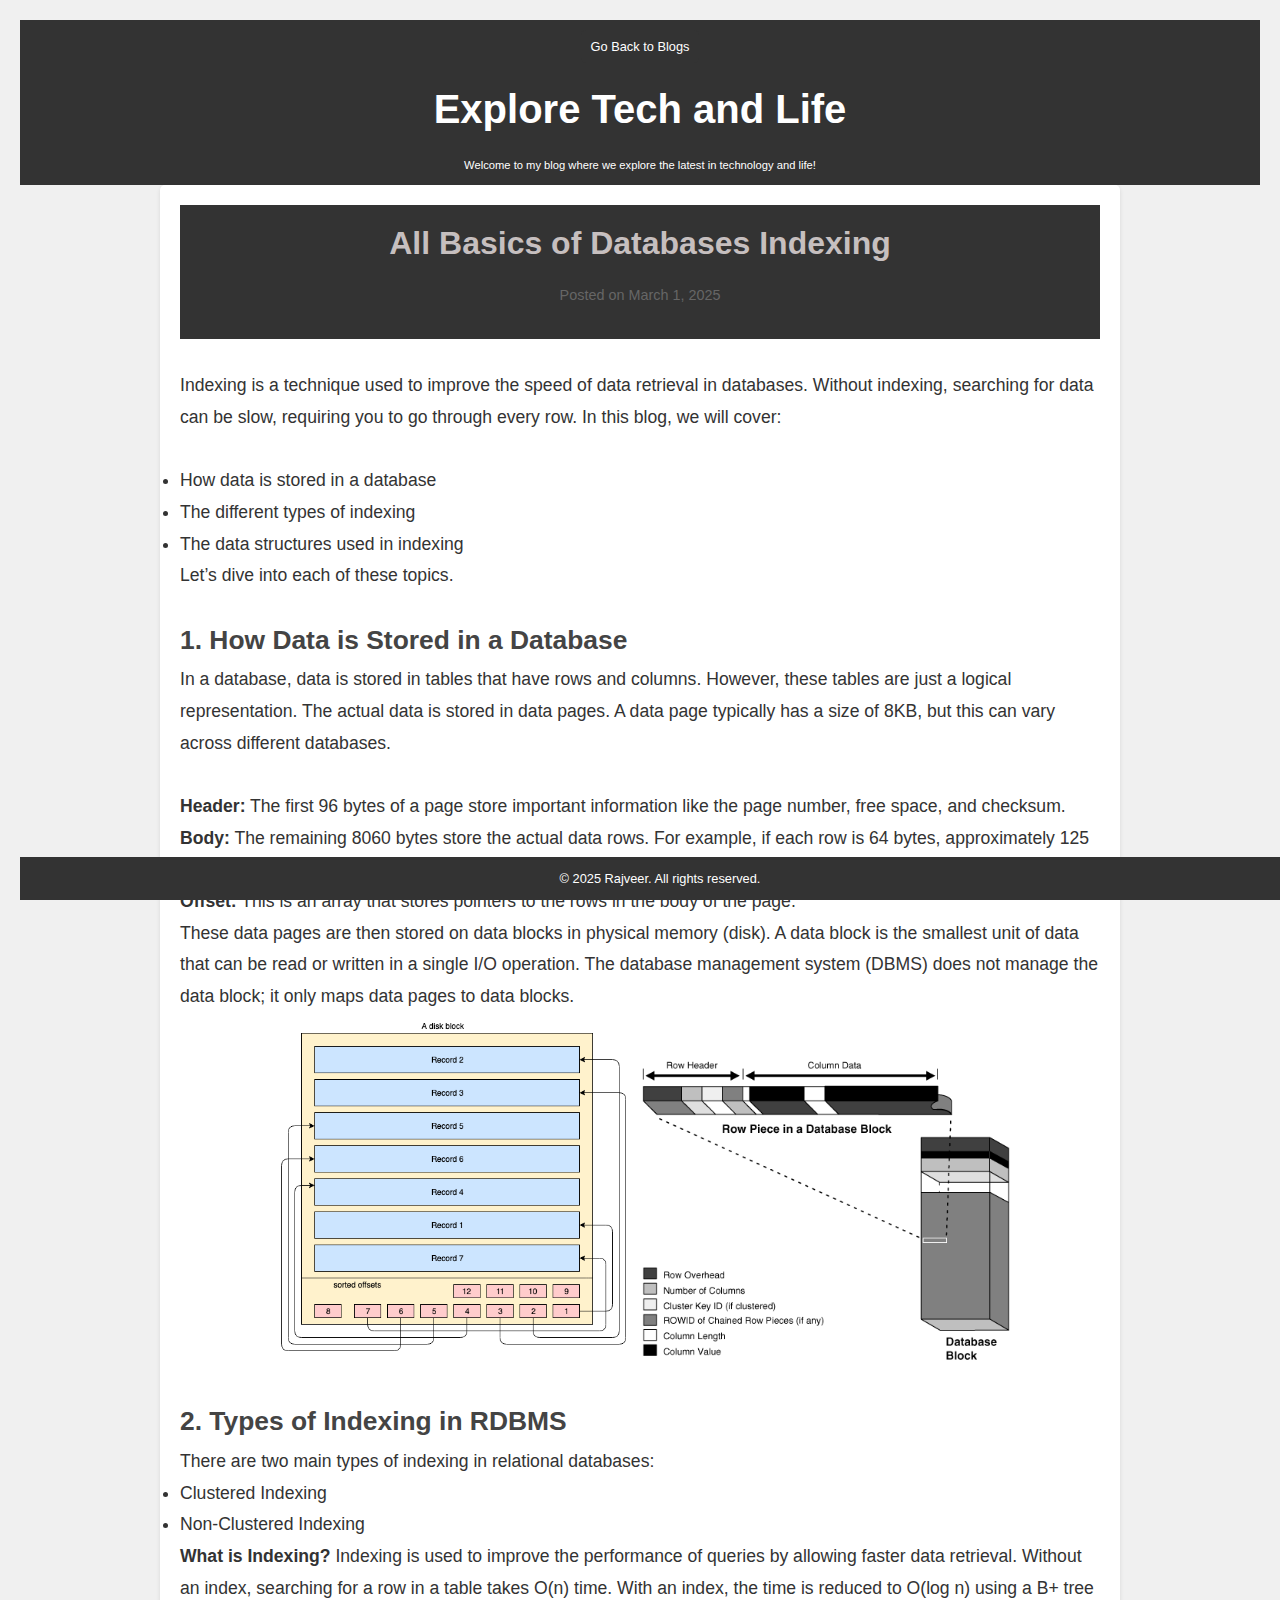
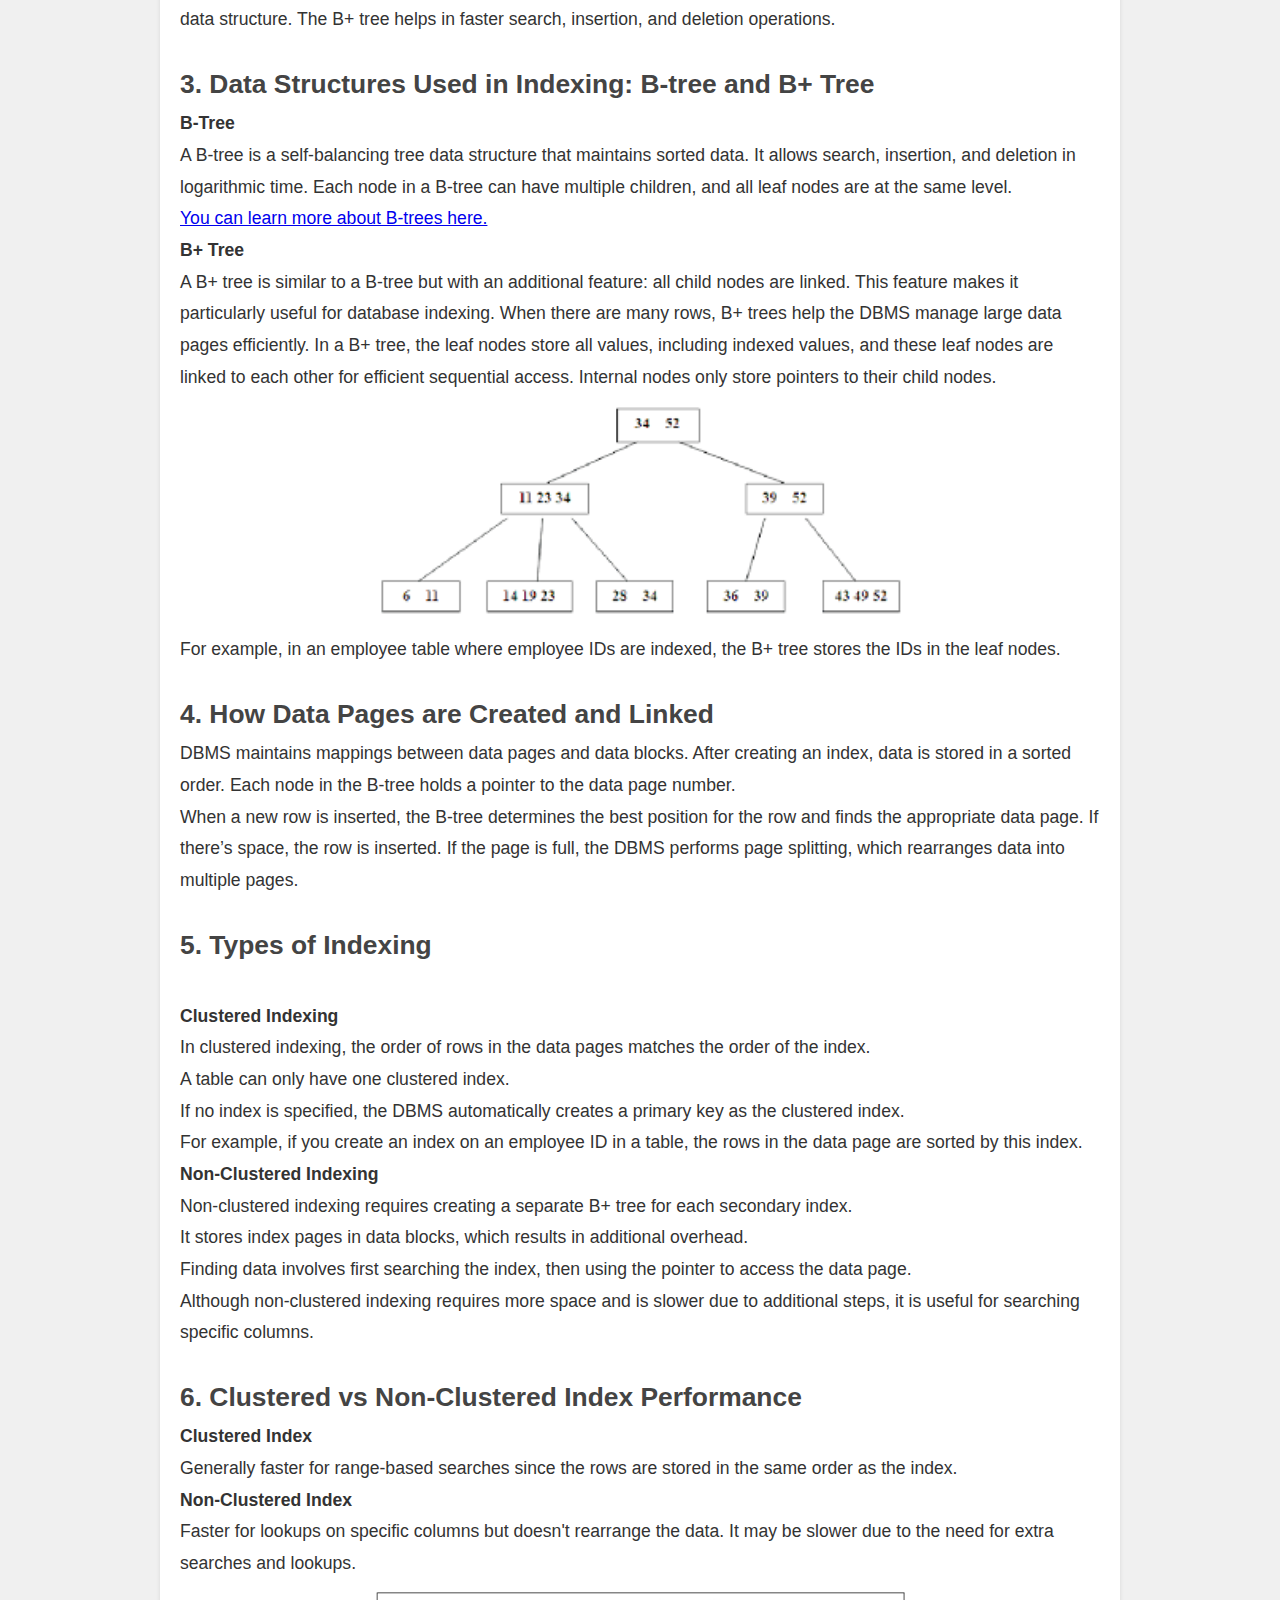
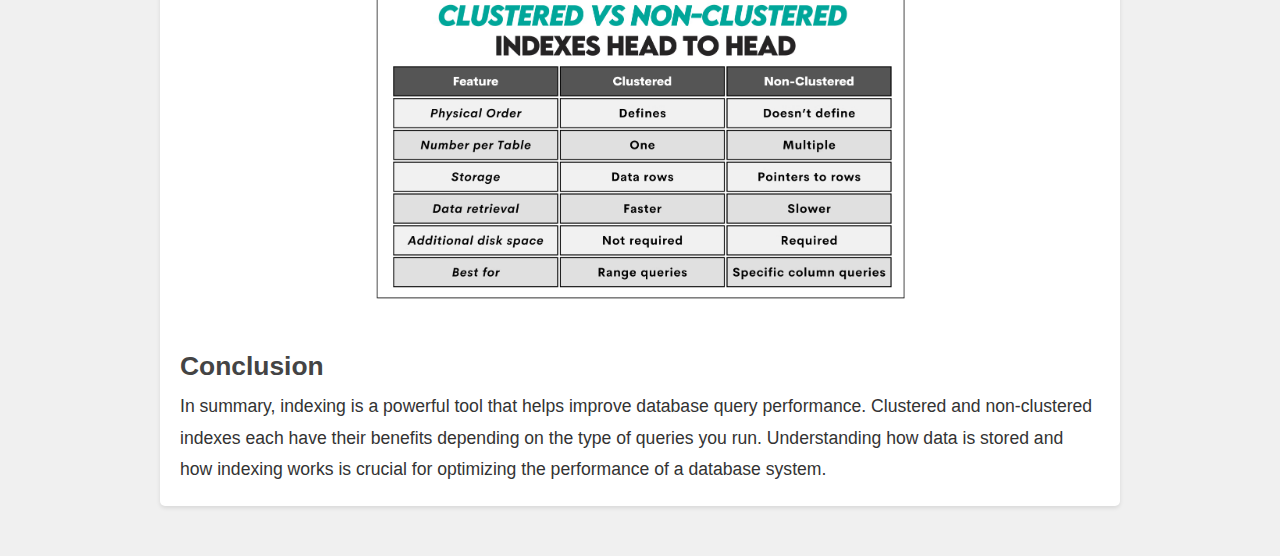
<file: blogs/database-indexing.html>
<!DOCTYPE html>
<html lang="en">
<head>
    <meta charset="UTF-8">
    <meta name="viewport" content="width=device-width, initial-scale=1.0">
    <title>Indexing - An Introduction </title>
    <link rel="preconnect" href="https://fonts.googleapis.com">
    <link rel="preconnect" href="https://fonts.gstatic.com" crossorigin>
    <link href="https://fonts.googleapis.com/css2?family=Playwrite+AU+TAS:wght@100..400&display=swap" rel="stylesheet">
    <style>
        /* Reset default margin and padding */
* {
    margin: 0;
    padding: 0;
    box-sizing: border-box;
}

/* Basic styles for body and typography */
body {
    font-family: Arial, sans-serif;
    line-height: 1.8;
    background-color: #f0f0f0;
    padding: 20px;
}

.container {
    max-width: 960px;
    margin: 0 auto;
    padding: 0px;
}

header {
    background-color: #333;
    color: #fff;
    padding: 10px 0;
    text-align: center;
}

header h1 {
    font-size: 2.5em;
    margin-bottom: 10px;
}

header p {
    font-size: 1.2em;
}

main {
    margin-top: 20px;
}

.blog-post {
    background-color: #fff;
    margin-bottom: 30px;
    padding: 20px;
    border-radius: 5px;
    box-shadow: 0 2px 4px rgba(0,0,0,0.1);
}

.post-title {
    font-size: 2em;
    margin-bottom: 10px;
    color: #c6bfbf;
}

.post-meta {
    font-size: 0.9em;
    color: #666;
    margin-bottom: 20px;
}

.post-content {
    line-height: 1.8;
    font-size: 1.1em;
    color: #333;
}

.post-content h3 {
    margin-top: 25px;
    font-size: 1.5em;
    color: #444;
}

.highlight {
    font-weight: bold;
    color: #2c3e50;
}

.back-to-blogs {
    color: #fff;
    text-decoration: none;
    font-size: 0.8em;
    padding: 5px 10px;
    border-radius: 5px;
    background-color: #333;
    display: inline-block;
    margin-bottom: 10px;
}

.back-to-blogs:hover {
    background-color: #0056b3;
}

footer {
    background-color: #333;
    color: #fff;
    text-align: center;
    padding: 10px 0;
    position: fixed;
    bottom: 0;
    width: 100%;
    margin: 0 auto;
}

footer p {
    font-size: 0.8em;
}


/* Responsive design */
@media (max-width: 768px) {
    header h1 {
        font-size: 2em;
    }

    .container {
        padding: 10px;
    }
}

@media (max-width: 480px) {
    header h1 {
        font-size: 1.5em;
    }

    .post-title {
        font-size: 1.5em;
    }

    .post-content {
        font-size: 1em;
    }
}
    </style>
</head>
<body>

    <header>
        <div class="container">
            <a href="../blogs.html" class="back-to-blogs">Go Back to Blogs</a>
            <h1>Explore Tech and Life</h1>
            <p style="font-size: 0.7em">Welcome to my blog where we explore the latest in technology and life!</p>
        </div>
    </header>

    <main class="container">
        <article class="blog-post">
            <header>
                <h2 class="post-title">All Basics of Databases Indexing</h2>
                <p class="post-meta">Posted on <time datetime="2025-03-01">March 1, 2025</time></p>
            </header>
    
            <div class="post-content" >
                <br>
                <p>Indexing is a technique used to improve the speed of data retrieval in databases. Without indexing, searching for data can be slow, requiring you to go through every row. In this blog, we will cover:</p>
                <br>
                <ul>
                    <li>How data is stored in a database</li>
                    <li>The different types of indexing</li>
                    <li>The data structures used in indexing</li>
                </ul>
                <p>Let’s dive into each of these topics.</p>
    
                <h3>1. How Data is Stored in a Database</h3>
                <p>In a database, data is stored in tables that have rows and columns. However, these tables are just a logical representation. The actual data is stored in data pages. A data page typically has a size of 8KB, but this can vary across different databases.</p>
                <br>
                <p><strong>Header:</strong> The first 96 bytes of a page store important information like the page number, free space, and checksum.</p>
                <p><strong>Body:</strong> The remaining 8060 bytes store the actual data rows. For example, if each row is 64 bytes, approximately 125 rows can fit into the body of a data page.</p>
                <p><strong>Offset:</strong> This is an array that stores pointers to the rows in the body of the page.</p>
                <p>These data pages are then stored on data blocks in physical memory (disk). A data block is the smallest unit of data that can be read or written in a single I/O operation. The database management system (DBMS) does not manage the data block; it only maps data pages to data blocks.</p>

                <!-- Insert Image Here -->
                <div style="text-align: center;">
                    <img src="../images/data-page.jpg" alt="Data Page" class="image-class" style="width: 40%; height: 40%;" />
                    <img src="../images/data-block.jpg" alt="Data Block" class="image-class" style="width: 40%; height: 40%;" />
                </div>
    
                <h3>2. Types of Indexing in RDBMS</h3>
                <p>There are two main types of indexing in relational databases:</p>
                <ul>
                    <li>Clustered Indexing</li>
                    <li>Non-Clustered Indexing</li>
                </ul>
                <p><strong>What is Indexing?</strong> Indexing is used to improve the performance of queries by allowing faster data retrieval. Without an index, searching for a row in a table takes O(n) time. With an index, the time is reduced to O(log n) using a B+ tree data structure. The B+ tree helps in faster search, insertion, and deletion operations.</p>
    
                <h3>3. Data Structures Used in Indexing: B-tree and B+ Tree</h3>
                <h4>B-Tree</h4>
                <p>A B-tree is a self-balancing tree data structure that maintains sorted data. It allows search, insertion, and deletion in logarithmic time. Each node in a B-tree can have multiple children, and all leaf nodes are at the same level.</p>
                <p><a href="https://www.geeksforgeeks.org/introduction-of-b-tree-2/" target="_blank" >You can learn more about B-trees here.</a></p>
    
                <h4>B+ Tree</h4>
                <p>A B+ tree is similar to a B-tree but with an additional feature: all child nodes are linked. This feature makes it particularly useful for database indexing. When there are many rows, B+ trees help the DBMS manage large data pages efficiently. In a B+ tree, the leaf nodes store all values, including indexed values, and these leaf nodes are linked to each other for efficient sequential access. Internal nodes only store pointers to their child nodes.</p>
                <!-- Insert Image Here -->
                <div style="text-align: center;">
                    <img src="../images/B+-tree.jpg" alt="B+ tree" class="image-class" style="width: 60%; height: 60%;" />
                </div>
                <p>For example, in an employee table where employee IDs are indexed, the B+ tree stores the IDs in the leaf nodes.</p>
    
                <h3>4. How Data Pages are Created and Linked</h3>
                <p>DBMS maintains mappings between data pages and data blocks. After creating an index, data is stored in a sorted order. Each node in the B-tree holds a pointer to the data page number.</p>
                <p>When a new row is inserted, the B-tree determines the best position for the row and finds the appropriate data page. If there’s space, the row is inserted. If the page is full, the DBMS performs page splitting, which rearranges data into multiple pages.</p>
    
                <h3>5. Types of Indexing</h3>
                <br>
                <h4>Clustered Indexing</h4>
                <p>In clustered indexing, the order of rows in the data pages matches the order of the index.</p>
                <p>A table can only have one clustered index.</p>
                <p>If no index is specified, the DBMS automatically creates a primary key as the clustered index.</p>
                <p>For example, if you create an index on an employee ID in a table, the rows in the data page are sorted by this index.</p>
    
                <h4>Non-Clustered Indexing</h4>
                <p>Non-clustered indexing requires creating a separate B+ tree for each secondary index.</p>
                <p>It stores index pages in data blocks, which results in additional overhead.</p>
                <p>Finding data involves first searching the index, then using the pointer to access the data page.</p>
                <p>Although non-clustered indexing requires more space and is slower due to additional steps, it is useful for searching specific columns.</p>
    
                <h3>6. Clustered vs Non-Clustered Index Performance</h3>
                <h4>Clustered Index</h4>
                <p>Generally faster for range-based searches since the rows are stored in the same order as the index.</p>
    
                <h4>Non-Clustered Index</h4>
                <p>Faster for lookups on specific columns but doesn't rearrange the data. It may be slower due to the need for extra searches and lookups.</p>

                <!-- Insert Image Here -->
                <div style="text-align: center;">
                    <img src="../images/clustered-vs-non-indexing.jpg" alt="clustered vs non clustered performance" class="image-class" style="width: 60%; height: 60%;" />
                </div>
    
                <h3>Conclusion</h3>
                <p>In summary, indexing is a powerful tool that helps improve database query performance. Clustered and non-clustered indexes each have their benefits depending on the type of queries you run. Understanding how data is stored and how indexing works is crucial for optimizing the performance of a database system.</p>
            </div>
        </article>
    </main>
    
    
    
    <footer>
        <div class="container">
            <p>&copy; 2025 Rajveer. All rights reserved.</p>
        </div>
    </footer>
    
    </body>
    </html>
</file>
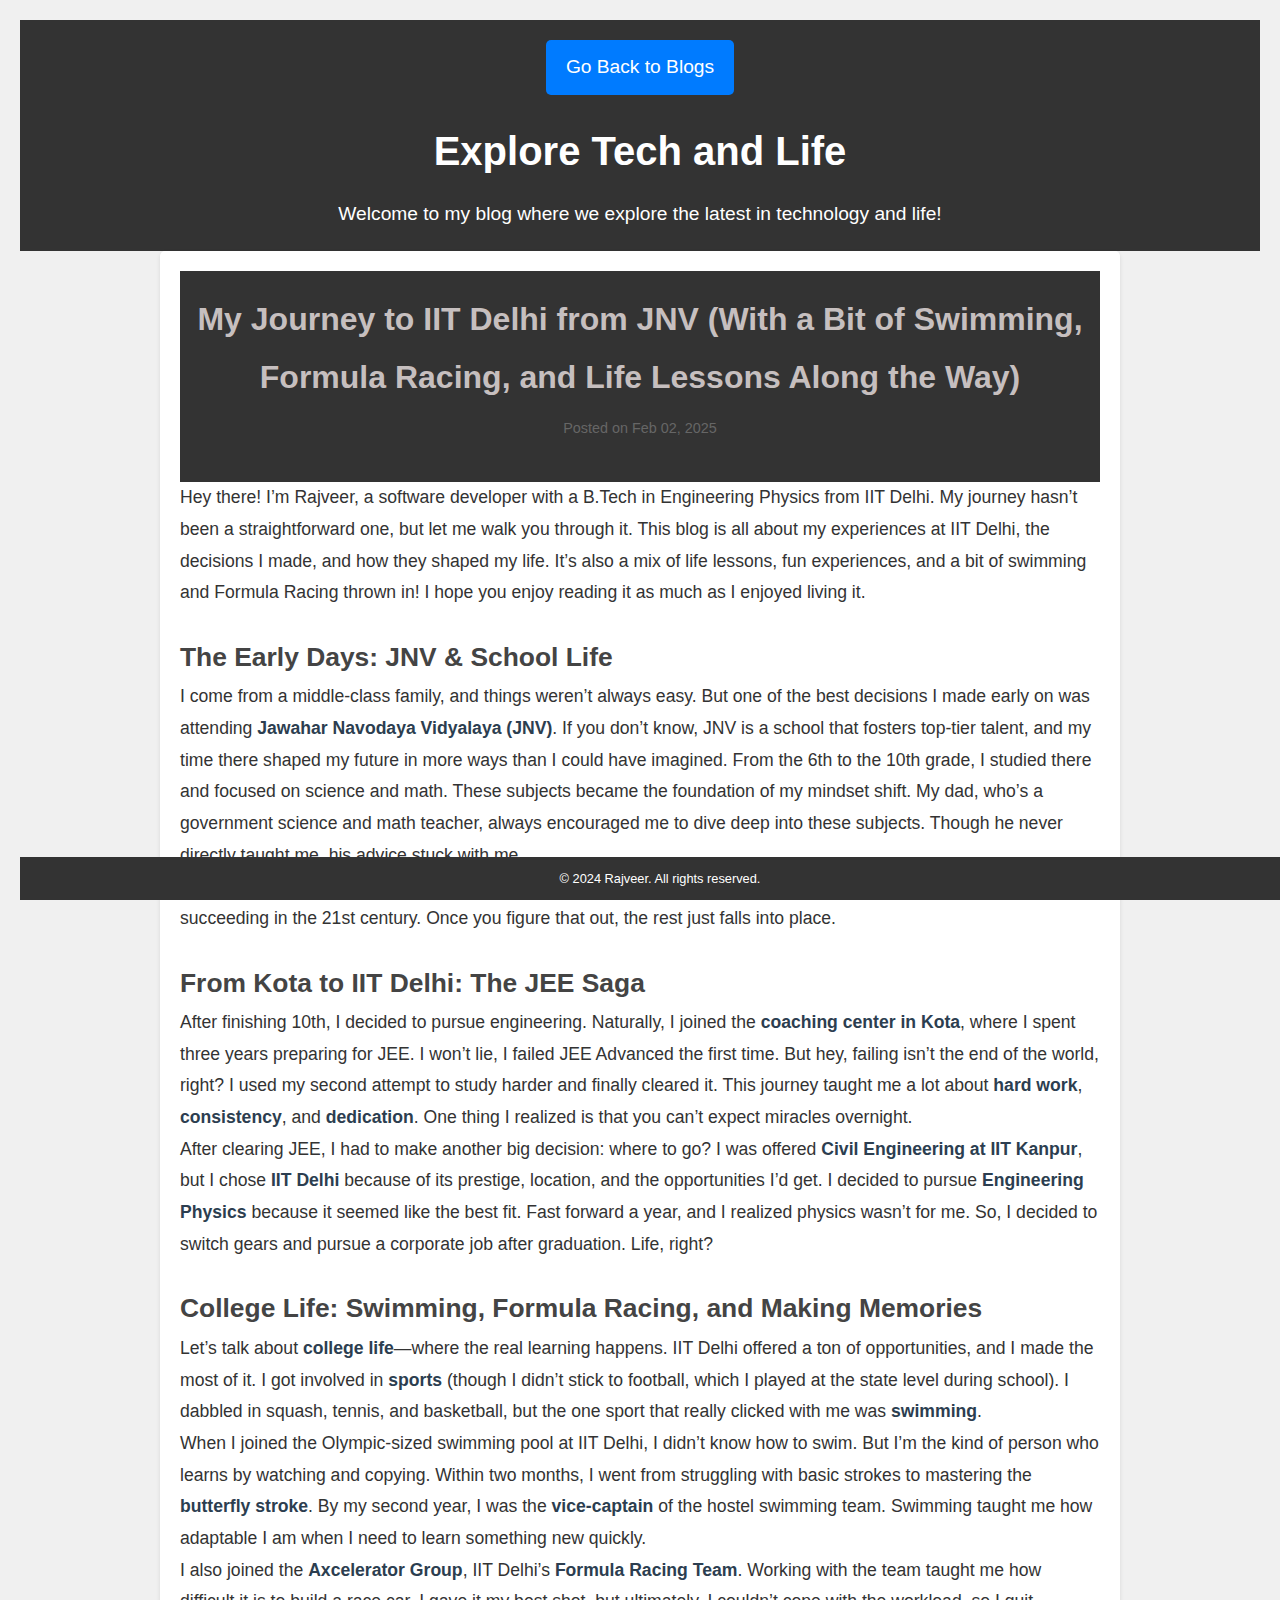
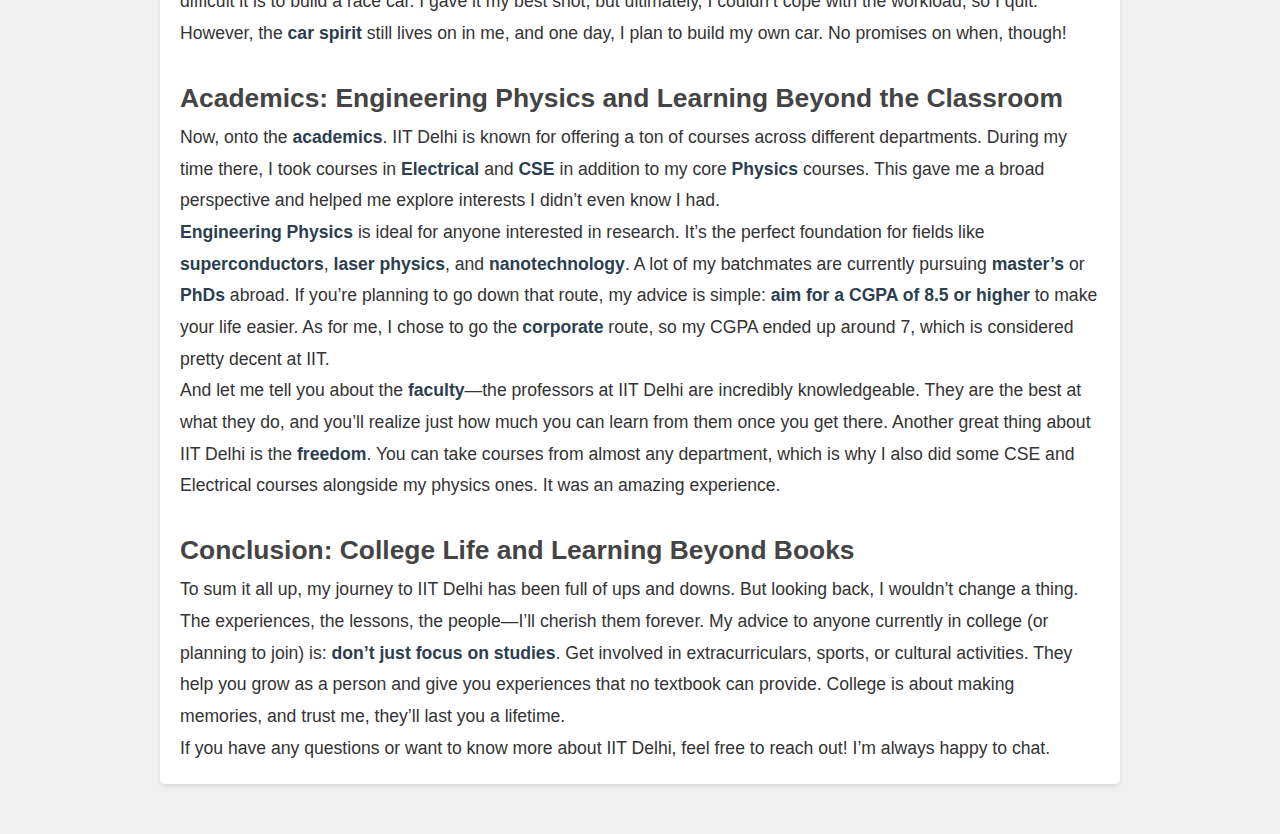
<file: blogs/iitd-exp.html>
<!DOCTYPE html>
<html lang="en">
<head>
    <meta charset="UTF-8">
    <meta name="viewport" content="width=device-width, initial-scale=1.0">
    <title>My Journey to IIT Delhi</title>
    <link rel="preconnect" href="https://fonts.googleapis.com">
    <link rel="preconnect" href="https://fonts.gstatic.com" crossorigin>
    <link href="https://fonts.googleapis.com/css2?family=Playwrite+AU+TAS:wght@100..400&display=swap" rel="stylesheet">
    <style>
        /* Reset default margin and padding */
* {
    margin: 0;
    padding: 0;
    box-sizing: border-box;
}

/* Basic styles for body and typography */
body {
    font-family: Arial, sans-serif;
    line-height: 1.8;
    background-color: #f0f0f0;
    padding: 20px;
}

.container {
    max-width: 960px;
    margin: 0 auto;
    padding: 0px;
}

header {
    background-color: #333;
    color: #fff;
    padding: 20px 0;
    text-align: center;
}

header h1 {
    font-size: 2.5em;
    margin-bottom: 10px;
}

header p {
    font-size: 1.2em;
}

main {
    margin-top: 20px;
}

.blog-post {
    background-color: #fff;
    margin-bottom: 30px;
    padding: 20px;
    border-radius: 5px;
    box-shadow: 0 2px 4px rgba(0,0,0,0.1);
}

.post-title {
    font-size: 2em;
    margin-bottom: 10px;
    color: #c6bfbf;
}

.post-meta {
    font-size: 0.9em;
    color: #666;
    margin-bottom: 20px;
}

.post-content {
    line-height: 1.8;
    font-size: 1.1em;
    color: #333;
}

.post-content h3 {
    margin-top: 25px;
    font-size: 1.5em;
    color: #444;
}

.highlight {
    font-weight: bold;
    color: #2c3e50;
}

.back-to-blogs {
    color: #fff;
    text-decoration: none;
    font-size: 1.2em;
    padding: 10px 20px;
    border-radius: 5px;
    background-color: #007bff;
    display: inline-block;
    margin-bottom: 20px;
}

.back-to-blogs:hover {
    background-color: #0056b3;
}

footer {
    background-color: #333;
    color: #fff;
    text-align: center;
    padding: 10px 0;
    position: fixed;
    bottom: 0;
    width: 100%;
    margin: 0 auto;
}

footer p {
    font-size: 0.8em;
}


/* Responsive design */
@media (max-width: 768px) {
    header h1 {
        font-size: 2em;
    }

    .container {
        padding: 10px;
    }
}

@media (max-width: 480px) {
    header h1 {
        font-size: 1.5em;
    }

    .post-title {
        font-size: 1.5em;
    }

    .post-content {
        font-size: 1em;
    }
}
    </style>
</head>
<body>

<header>
    <div class="container">
        <a href="../blogs.html" class="back-to-blogs">Go Back to Blogs</a>
        <h1>Explore Tech and Life</h1>
        <p>Welcome to my blog where we explore the latest in technology and life!</p>
    </div>
</header>

<main class="container">
    <article class="blog-post">
        <header>
            <h2 class="post-title">My Journey to IIT Delhi from JNV (With a Bit of Swimming, Formula Racing, and Life Lessons Along the Way)</h2>
            <p class="post-meta">Posted on <time datetime="2025-02-02">Feb 02, 2025</time></p>
        </header>

        <div class="post-content">
            <p>Hey there! I’m Rajveer, a software developer with a B.Tech in Engineering Physics from IIT Delhi. My journey hasn’t been a straightforward one, but let me walk you through it. This blog is all about my experiences at IIT Delhi, the decisions I made, and how they shaped my life. It’s also a mix of life lessons, fun experiences, and a bit of swimming and Formula Racing thrown in! I hope you enjoy reading it as much as I enjoyed living it.</p>

            <h3>The Early Days: JNV & School Life</h3>
            <p>I come from a middle-class family, and things weren’t always easy. But one of the best decisions I made early on was attending <span class="highlight">Jawahar Navodaya Vidyalaya (JNV)</span>. If you don’t know, JNV is a school that fosters top-tier talent, and my time there shaped my future in more ways than I could have imagined. From the 6th to the 10th grade, I studied there and focused on science and math. These subjects became the foundation of my mindset shift. My dad, who’s a government science and math teacher, always encouraged me to dive deep into these subjects. Though he never directly taught me, his advice stuck with me.</p>
            <p>During my time at JNV, I also cracked the ultimate <span class="highlight">life hack</span>: self-motivation. This is what I believe is the secret to succeeding in the 21st century. Once you figure that out, the rest just falls into place.</p>

            <h3>From Kota to IIT Delhi: The JEE Saga</h3>
            <p>After finishing 10th, I decided to pursue engineering. Naturally, I joined the <span class="highlight">coaching center in Kota</span>, where I spent three years preparing for JEE. I won’t lie, I failed JEE Advanced the first time. But hey, failing isn’t the end of the world, right? I used my second attempt to study harder and finally cleared it. This journey taught me a lot about <span class="highlight">hard work</span>, <span class="highlight">consistency</span>, and <span class="highlight">dedication</span>. One thing I realized is that you can’t expect miracles overnight.</p>
            <p>After clearing JEE, I had to make another big decision: where to go? I was offered <span class="highlight">Civil Engineering at IIT Kanpur</span>, but I chose <span class="highlight">IIT Delhi</span> because of its prestige, location, and the opportunities I’d get. I decided to pursue <span class="highlight">Engineering Physics</span> because it seemed like the best fit. Fast forward a year, and I realized physics wasn’t for me. So, I decided to switch gears and pursue a corporate job after graduation. Life, right?</p>

            <h3>College Life: Swimming, Formula Racing, and Making Memories</h3>
            <p>Let’s talk about <span class="highlight">college life</span>—where the real learning happens. IIT Delhi offered a ton of opportunities, and I made the most of it. I got involved in <span class="highlight">sports</span> (though I didn’t stick to football, which I played at the state level during school). I dabbled in squash, tennis, and basketball, but the one sport that really clicked with me was <span class="highlight">swimming</span>.</p>
            <p>When I joined the Olympic-sized swimming pool at IIT Delhi, I didn’t know how to swim. But I’m the kind of person who learns by watching and copying. Within two months, I went from struggling with basic strokes to mastering the <span class="highlight">butterfly stroke</span>. By my second year, I was the <span class="highlight">vice-captain</span> of the hostel swimming team. Swimming taught me how adaptable I am when I need to learn something new quickly.</p>
            <p>I also joined the <span class="highlight">Axcelerator Group</span>, IIT Delhi’s <span class="highlight">Formula Racing Team</span>. Working with the team taught me how difficult it is to build a race car. I gave it my best shot, but ultimately, I couldn’t cope with the workload, so I quit. However, the <span class="highlight">car spirit</span> still lives on in me, and one day, I plan to build my own car. No promises on when, though!</p>

            <h3>Academics: Engineering Physics and Learning Beyond the Classroom</h3>
            <p>Now, onto the <span class="highlight">academics</span>. IIT Delhi is known for offering a ton of courses across different departments. During my time there, I took courses in <span class="highlight">Electrical</span> and <span class="highlight">CSE</span> in addition to my core <span class="highlight">Physics</span> courses. This gave me a broad perspective and helped me explore interests I didn’t even know I had.</p>
            <p><span class="highlight">Engineering Physics</span> is ideal for anyone interested in research. It’s the perfect foundation for fields like <span class="highlight">superconductors</span>, <span class="highlight">laser physics</span>, and <span class="highlight">nanotechnology</span>. A lot of my batchmates are currently pursuing <span class="highlight">master’s</span> or <span class="highlight">PhDs</span> abroad. If you’re planning to go down that route, my advice is simple: <span class="highlight">aim for a CGPA of 8.5 or higher</span> to make your life easier. As for me, I chose to go the <span class="highlight">corporate</span> route, so my CGPA ended up around 7, which is considered pretty decent at IIT.</p>
            <p>And let me tell you about the <span class="highlight">faculty</span>—the professors at IIT Delhi are incredibly knowledgeable. They are the best at what they do, and you’ll realize just how much you can learn from them once you get there. Another great thing about IIT Delhi is the <span class="highlight">freedom</span>. You can take courses from almost any department, which is why I also did some CSE and Electrical courses alongside my physics ones. It was an amazing experience.</p>

            <h3>Conclusion: College Life and Learning Beyond Books</h3>
            <p>To sum it all up, my journey to IIT Delhi has been full of ups and downs. But looking back, I wouldn’t change a thing. The experiences, the lessons, the people—I’ll cherish them forever. My advice to anyone currently in college (or planning to join) is: <span class="highlight">don’t just focus on studies</span>. Get involved in extracurriculars, sports, or cultural activities. They help you grow as a person and give you experiences that no textbook can provide. College is about making memories, and trust me, they’ll last you a lifetime.</p>
            <p>If you have any questions or want to know more about IIT Delhi, feel free to reach out! I’m always happy to chat.</p>
        </div>
    </article>

</main>

<footer>
    <div class="container">
        <p>&copy; 2024 Rajveer. All rights reserved.</p>
    </div>
</footer>

</body>
</html>
</file>
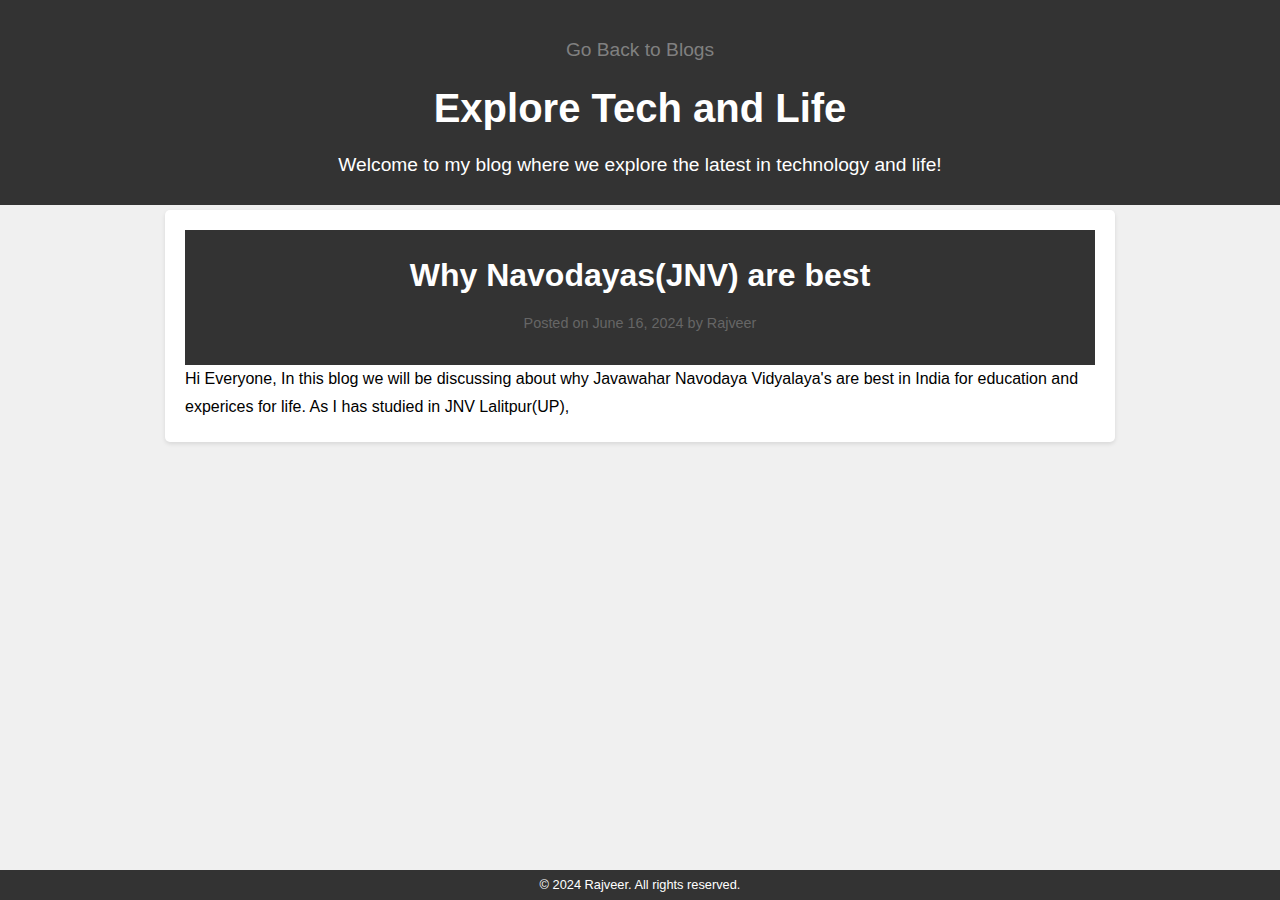
<file: blogs/jnvs.html>
<!DOCTYPE html>
<html lang="en">
<head>
    <meta charset="UTF-8">
    <meta name="viewport" content="width=device-width, initial-scale=1.0">
    <title>Tech and Life Blog</title>
    <link rel="preconnect" href="https://fonts.googleapis.com">
    <link rel="preconnect" href="https://fonts.gstatic.com" crossorigin>
    <link href="https://fonts.googleapis.com/css2?family=Playwrite+AU+TAS:wght@100..400&display=swap" rel="stylesheet">
    <style>
        /* Reset default margin and padding */
* {
    margin: 0;
    padding: 0;
    box-sizing: border-box;
}

/* Basic styles for body and typography */
body {
    font-family: Arial, sans-serif;
    line-height: 1.6;
    background-color: #f0f0f0;
}

.container {
    max-width: 960px;
    margin: 0 auto;
    padding: 5px;
}

header {
    background-color: #333;
    color: #fff;
    padding: 20px 0;
    text-align: center;
}

header h1 {
    font-size: 2.5em;
    margin-bottom: 10px;
}

header p {
    font-size: 1.2em;
}

main {
    margin-top: 20px;
}

.blog-post {
    background-color: #fff;
    margin-bottom: 30px;
    padding: 20px;
    border-radius: 5px;
    box-shadow: 0 2px 4px rgba(0,0,0,0.1);
}

.post-title {
    font-size: 2em;
    margin-bottom: 10px;
}

.post-meta {
    font-size: 0.9em;
    color: #666;
    margin-bottom: 10px;
}

.post-content {
    line-height: 1.8;
}

.back-to-blogs {
    color: grey; /* Set the font color to white */
    text-decoration: none; /* Remove underline from link */
    font-size: 1.2em; /* Adjust font size as needed */
    padding: 10px 20px; /* Add some padding for better appearance */
    
    border-radius: 5px; /* Optional: Add rounded corners */
    display: inline-block; /* Ensure the padding and background apply correctly */
}

/* Optional: Add a hover effect */
.back-to-blogs:hover {
    background-color: #0056b3; /* Change background color on hover */
}

footer {
    background-color: #333;
    color: #fff;
    text-align: center;
    padding: 10px 0;
    position: fixed;
    bottom: 0;
    width: 100%;
}

footer p {
    font-size: 0.8em;
}

/* Responsive design */
@media (max-width: 768px) {
    header h1 {
        font-size: 2em;
    }
    
    .container {
        padding: 10px;
    }
}

@media (max-width: 480px) {
    header h1 {
        font-size: 1.5em;
    }
    
    .post-title {
        font-size: 1.5em;
    }
}

    </style>
</head>
<body>

<header>
    <div class="container">
        <a href="../blogs.html" class="back-to-blogs">Go Back to Blogs</a>
        <h1>Explore Tech and Life</h1>
        <p>Welcome to my blog where we explore the latest in technology and life!</p>
    </div>
</header>

<main class="container">
    <article class="blog-post">
        <header>
            <h2 class="post-title">Why Navodayas(JNV) are best</h2>
            <p class="post-meta">Posted on <time datetime="2024-06-16">June 16, 2024</time> by Rajveer</p>
        </header>
        
        <div class="post-content">
            <p>Hi Everyone, In this blog we will be discussing about why Javawahar Navodaya Vidyalaya's are best in India for education and experices for life.
                As I has studied in JNV Lalitpur(UP), 
            </p>
            <p>
                
            </p>
        </div>
    </article>

    <!-- More articles can be added similarly -->

</main>

<footer style="padding:0px;">
    <div class="container">
        <p>&copy; 2024 Rajveer. All rights reserved.</p>
    </div>
</footer>

</body>
</html>
</file>
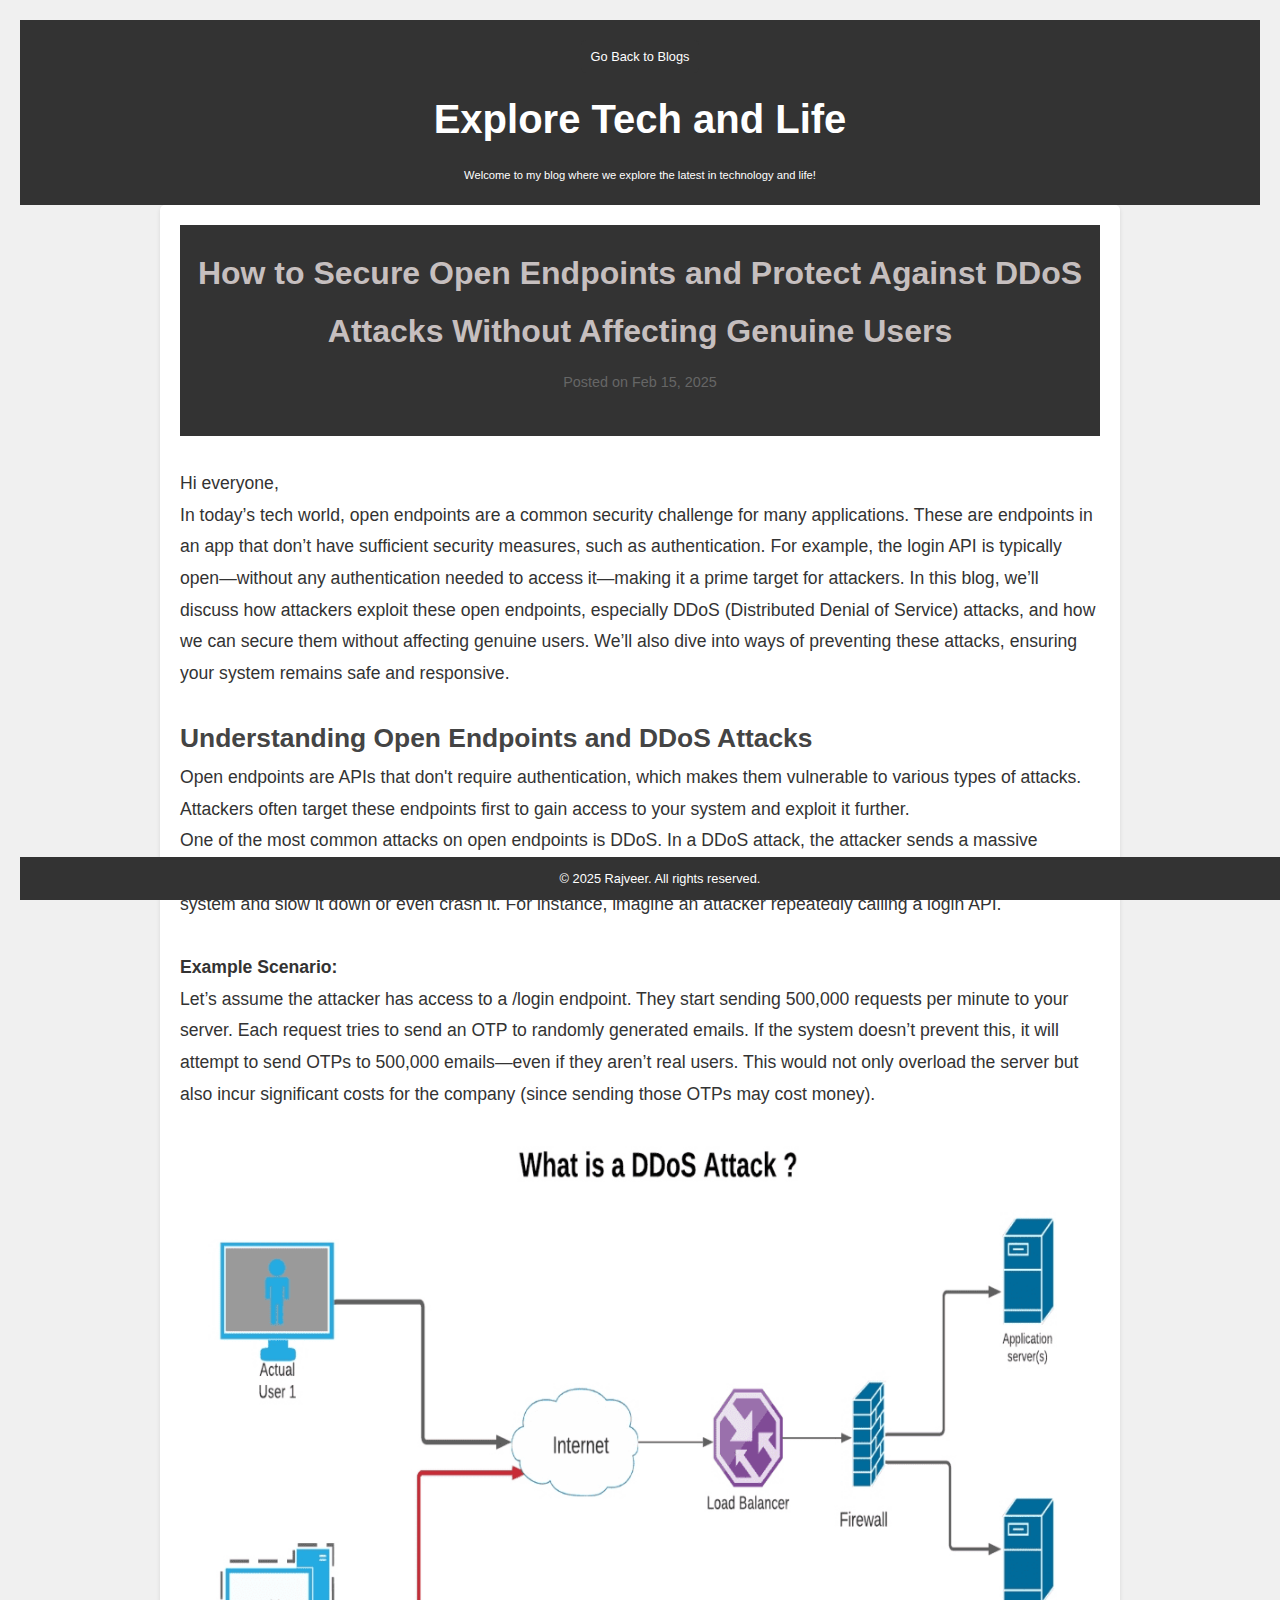
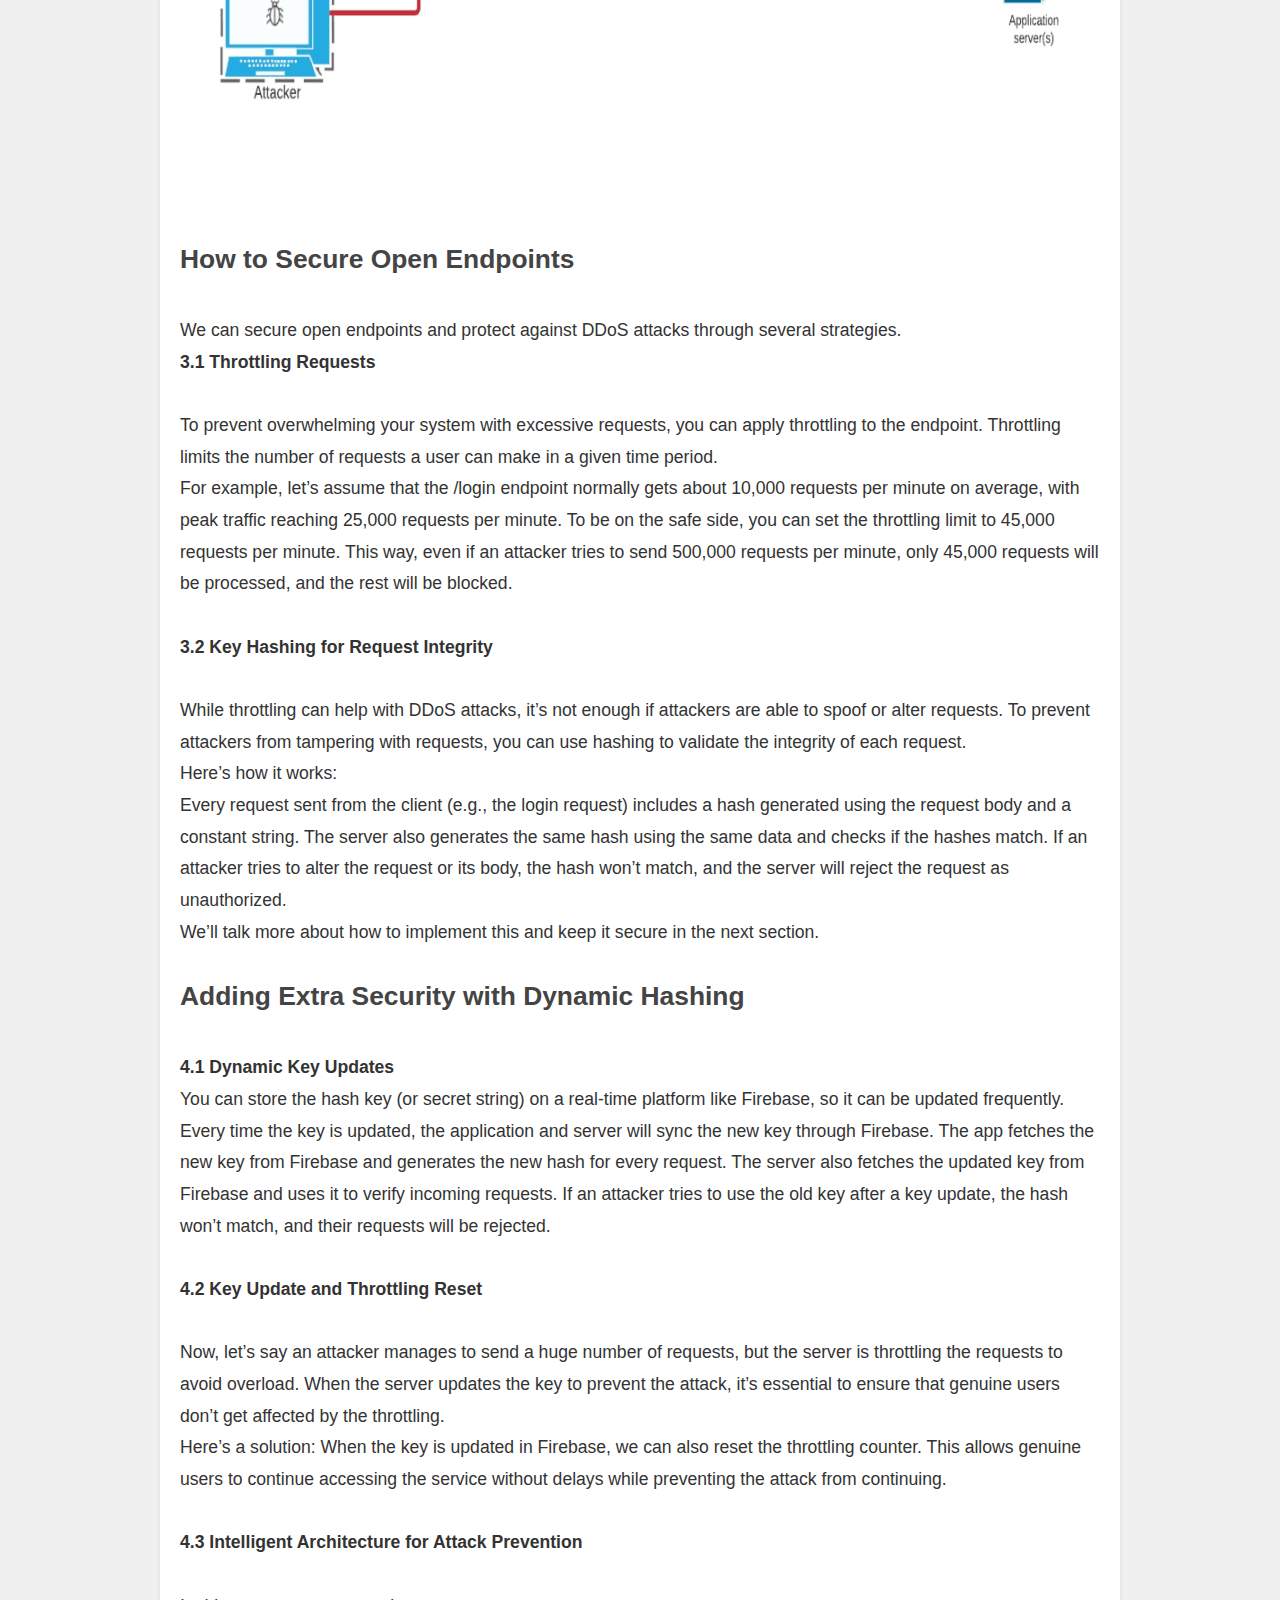
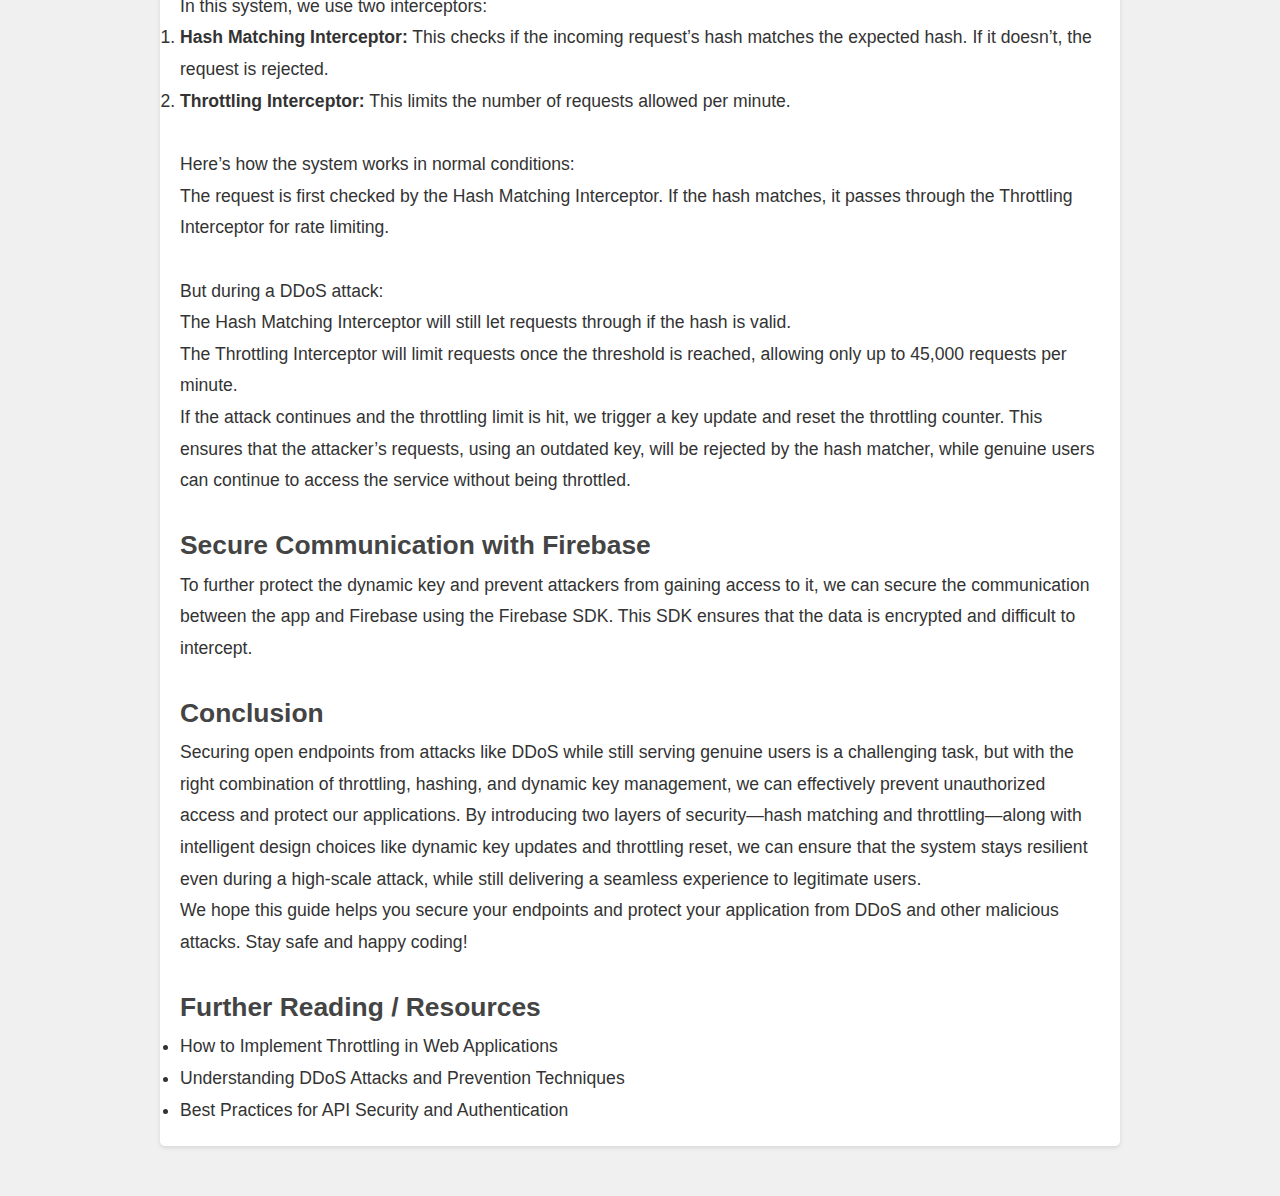
<file: blogs/security-ddos-attack.html>
<!DOCTYPE html>
<html lang="en">
<head>
    <meta charset="UTF-8">
    <meta name="viewport" content="width=device-width, initial-scale=1.0">
    <title>Security DDOS Attack</title>
    <link rel="preconnect" href="https://fonts.googleapis.com">
    <link rel="preconnect" href="https://fonts.gstatic.com" crossorigin>
    <link href="https://fonts.googleapis.com/css2?family=Playwrite+AU+TAS:wght@100..400&display=swap" rel="stylesheet">
    <style>
        /* Reset default margin and padding */
* {
    margin: 0;
    padding: 0;
    box-sizing: border-box;
}

/* Basic styles for body and typography */
body {
    font-family: Arial, sans-serif;
    line-height: 1.8;
    background-color: #f0f0f0;
    padding: 20px;
}

.container {
    max-width: 960px;
    margin: 0 auto;
    padding: 0px;
}

header {
    background-color: #333;
    color: #fff;
    padding: 20px 0;
    text-align: center;
}

header h1 {
    font-size: 2.5em;
    margin-bottom: 10px;
}

header p {
    font-size: 1.2em;
}

main {
    margin-top: 20px;
}

.blog-post {
    background-color: #fff;
    margin-bottom: 30px;
    padding: 20px;
    border-radius: 5px;
    box-shadow: 0 2px 4px rgba(0,0,0,0.1);
}

.post-title {
    font-size: 2em;
    margin-bottom: 10px;
    color: #c6bfbf;
}

.post-meta {
    font-size: 0.9em;
    color: #666;
    margin-bottom: 20px;
}

.post-content {
    line-height: 1.8;
    font-size: 1.1em;
    color: #333;
}

.post-content h3 {
    margin-top: 25px;
    font-size: 1.5em;
    color: #444;
}

.highlight {
    font-weight: bold;
    color: #2c3e50;
}

.back-to-blogs {
    color: #fff;
    text-decoration: none;
    font-size: 0.8em;
    padding: 5px 10px;
    border-radius: 5px;
    background-color: #333;
    display: inline-block;
    margin-bottom: 10px;
}

.back-to-blogs:hover {
    background-color: #0056b3;
}

footer {
    background-color: #333;
    color: #fff;
    text-align: center;
    padding: 10px 0;
    position: fixed;
    bottom: 0;
    width: 100%;
    margin: 0 auto;
}

footer p {
    font-size: 0.8em;
}


/* Responsive design */
@media (max-width: 768px) {
    header h1 {
        font-size: 2em;
    }

    .container {
        padding: 10px;
    }
}

@media (max-width: 480px) {
    header h1 {
        font-size: 1.5em;
    }

    .post-title {
        font-size: 1.5em;
    }

    .post-content {
        font-size: 1em;
    }
}
    </style>
</head>
<body>

    <header>
        <div class="container">
            <a href="../blogs.html" class="back-to-blogs">Go Back to Blogs</a>
            <h1>Explore Tech and Life</h1>
            <p style="font-size: 0.7em">Welcome to my blog where we explore the latest in technology and life!</p>
        </div>
    </header>
    
    <main class="container">
        <article class="blog-post">
            <header>
                <h2 class="post-title">How to Secure Open Endpoints and Protect Against DDoS Attacks Without Affecting Genuine Users</h2>
                <p class="post-meta">Posted on <time datetime="2025-02-15">Feb 15, 2025</time></p>
            </header>
    
            <div class="post-content">
                <br>
                <p>Hi everyone,</p>
                <p>In today’s tech world, open endpoints are a common security challenge for many applications. These are endpoints in an app that don’t have sufficient security measures, such as authentication. For example, the login API is typically open—without any authentication needed to access it—making it a prime target for attackers. In this blog, we’ll discuss how attackers exploit these open endpoints, especially DDoS (Distributed Denial of Service) attacks, and how we can secure them without affecting genuine users. We’ll also dive into ways of preventing these attacks, ensuring your system remains safe and responsive.</p>
    
                <h3>Understanding Open Endpoints and DDoS Attacks</h3>
                <p>Open endpoints are APIs that don't require authentication, which makes them vulnerable to various types of attacks. Attackers often target these endpoints first to gain access to your system and exploit it further.</p>
                <p>One of the most common attacks on open endpoints is DDoS. In a DDoS attack, the attacker sends a massive amount of requests to the server—up to 1000 requests per second or more. This flood of requests can overwhelm the system and slow it down or even crash it. For instance, imagine an attacker repeatedly calling a login API.</p>
    
                <br>

                <h4>Example Scenario:</h4>
                <p>Let’s assume the attacker has access to a /login endpoint. They start sending 500,000 requests per minute to your server. Each request tries to send an OTP to randomly generated emails. If the system doesn’t prevent this, it will attempt to send OTPs to 500,000 emails—even if they aren’t real users. This would not only overload the server but also incur significant costs for the company (since sending those OTPs may cost money).</p>
    
                <!-- Insert Image Here -->
                <img src="../images/DDoS-attack.png" alt="DDOS-attack" class="image-class" style="width: 100%; height: 100%;" />


                <h3>How to Secure Open Endpoints</h3>
                <br>
                <p>We can secure open endpoints and protect against DDoS attacks through several strategies.</p>
    
                <h4>3.1 Throttling Requests</h4>
                <br>
                <p>To prevent overwhelming your system with excessive requests, you can apply throttling to the endpoint. Throttling limits the number of requests a user can make in a given time period.</p>
                <p>For example, let’s assume that the /login endpoint normally gets about 10,000 requests per minute on average, with peak traffic reaching 25,000 requests per minute. To be on the safe side, you can set the throttling limit to 45,000 requests per minute. This way, even if an attacker tries to send 500,000 requests per minute, only 45,000 requests will be processed, and the rest will be blocked.</p>
    
                <br>
                <h4>3.2 Key Hashing for Request Integrity</h4>
                <br>
                <p>While throttling can help with DDoS attacks, it’s not enough if attackers are able to spoof or alter requests. To prevent attackers from tampering with requests, you can use hashing to validate the integrity of each request.</p>
                <p>Here’s how it works:</p>
                <p>Every request sent from the client (e.g., the login request) includes a hash generated using the request body and a constant string. The server also generates the same hash using the same data and checks if the hashes match. If an attacker tries to alter the request or its body, the hash won’t match, and the server will reject the request as unauthorized.</p>
                <p>We’ll talk more about how to implement this and keep it secure in the next section.</p>
    
                <h3>Adding Extra Security with Dynamic Hashing</h3>
                <br>
                <h4>4.1 Dynamic Key Updates</h4>
                <p>You can store the hash key (or secret string) on a real-time platform like Firebase, so it can be updated frequently. Every time the key is updated, the application and server will sync the new key through Firebase. The app fetches the new key from Firebase and generates the new hash for every request. The server also fetches the updated key from Firebase and uses it to verify incoming requests. If an attacker tries to use the old key after a key update, the hash won’t match, and their requests will be rejected.</p>
    
                <br>
                <h4>4.2 Key Update and Throttling Reset</h4>
                <br>
                <p>Now, let’s say an attacker manages to send a huge number of requests, but the server is throttling the requests to avoid overload. When the server updates the key to prevent the attack, it’s essential to ensure that genuine users don’t get affected by the throttling.</p>
                <p>Here’s a solution: When the key is updated in Firebase, we can also reset the throttling counter. This allows genuine users to continue accessing the service without delays while preventing the attack from continuing.</p>
    
                <br>
                <h4>4.3 Intelligent Architecture for Attack Prevention</h4>
                <br>
                <p>In this system, we use two interceptors:</p>
                <ol>
                    <li><strong>Hash Matching Interceptor:</strong> This checks if the incoming request’s hash matches the expected hash. If it doesn’t, the request is rejected.</li>
                    <li><strong>Throttling Interceptor:</strong> This limits the number of requests allowed per minute.</li>
                </ol>
    
                <br>
                <p>Here’s how the system works in normal conditions:</p>
                <p>The request is first checked by the Hash Matching Interceptor. If the hash matches, it passes through the Throttling Interceptor for rate limiting.</p>

                <br>
                <p> But during a DDoS attack:</p>
                
                <p>The Hash Matching Interceptor will still let requests through if the hash is valid.</p>
                <p>The Throttling Interceptor will limit requests once the threshold is reached, allowing only up to 45,000 requests per minute.</p>
                <p>If the attack continues and the throttling limit is hit, we trigger a key update and reset the throttling counter. This ensures that the attacker’s requests, using an outdated key, will be rejected by the hash matcher, while genuine users can continue to access the service without being throttled.</p>

    
                <h3>Secure Communication with Firebase</h3>
                <p>To further protect the dynamic key and prevent attackers from gaining access to it, we can secure the communication between the app and Firebase using the Firebase SDK. This SDK ensures that the data is encrypted and difficult to intercept.</p>
    
                <h3>Conclusion</h3>
                <p>Securing open endpoints from attacks like DDoS while still serving genuine users is a challenging task, but with the right combination of throttling, hashing, and dynamic key management, we can effectively prevent unauthorized access and protect our applications. By introducing two layers of security—hash matching and throttling—along with intelligent design choices like dynamic key updates and throttling reset, we can ensure that the system stays resilient even during a high-scale attack, while still delivering a seamless experience to legitimate users.</p>
                <p>We hope this guide helps you secure your endpoints and protect your application from DDoS and other malicious attacks. Stay safe and happy coding!</p>
    
                <h3>Further Reading / Resources</h3>
                <ul>
                    <li>How to Implement Throttling in Web Applications</li>
                    <li>Understanding DDoS Attacks and Prevention Techniques</li>
                    <li>Best Practices for API Security and Authentication</li>
                </ul>
            </div>
        </article>
    </main>
    
    
    <footer>
        <div class="container">
            <p>&copy; 2025 Rajveer. All rights reserved.</p>
        </div>
    </footer>
    
    </body>
    </html>
</file>
